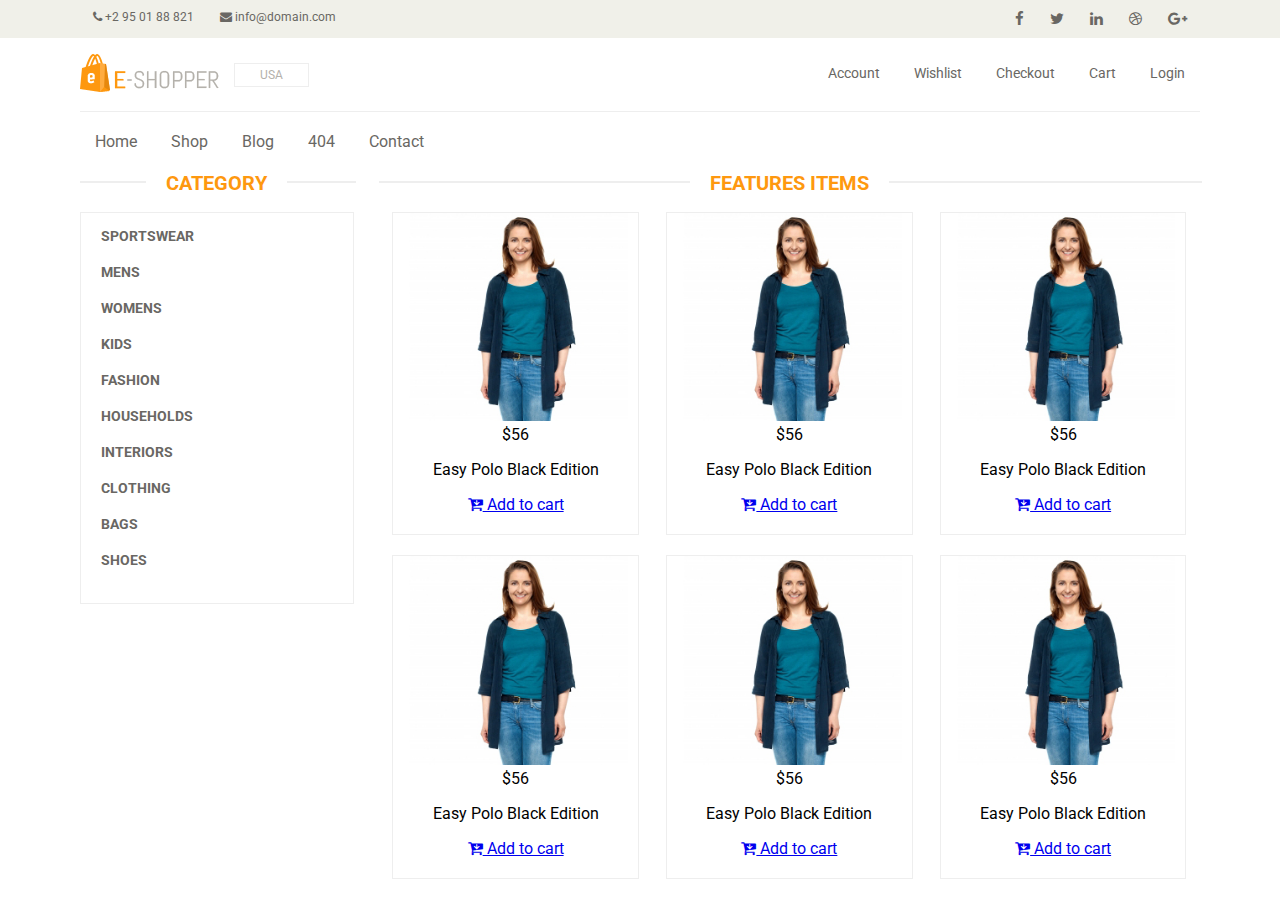
<file: e-comm/index.html>
<!DOCTYPE html>
<html lang="en">
<head>
    <meta charset="UTF-8">
    <meta name="viewport" content="width=device-width, initial-scale=1.0">
    <meta http-equiv="X-UA-Compatible" content="ie=edge">
    <title>Document</title>
    <link href="https://fonts.googleapis.com/css?family=Roboto" rel="stylesheet">
    <link rel="stylesheet" href="assets/stylesheets/font-awesome.min.css">
    <link rel="stylesheet" href="assets/stylesheets/main.css">
</head>
<body>

    <div id="container">

        <div id="topbar">
            <div class="container">
                <div class="row">
                    <div class="contact">
                        <ul>
                            <li><a href="#"><i class="fa fa-phone" aria-hidden="true"></i> +2 95 01 88 821</a></li>
                            <li><a href="#"><i class="fa fa-envelope" aria-hidden="true"></i> info@domain.com</a></li>
                        </ul>
                    </div>
                    <div class="social-links">
                        <ul>
                            <li><a href="#"><i class="fa fa-facebook" aria-hidden="true"></i></a></li>
                            <li><a href="#"><i class="fa fa-twitter" aria-hidden="true"></i></a></li>
                            <li><a href="#"><i class="fa fa-linkedin" aria-hidden="true"></i></a></li>
                            <li><a href="#"><i class="fa fa-dribbble" aria-hidden="true"></i></a></li>
                            <li><a href="#"><i class="fa fa-google-plus" aria-hidden="true"></i></a></li>
                        </ul>
                    </div>
                </div>
            </div>
        </div>

        <header id="header">
            <div class="container">
                <div class="header_top">
                <div class="row">
                    <div class="col">
                        <div class="row">
                        <div class="logo">
                            <a href="#">
                                <img src="assets/images/logo.png" alt="logo">
                            </a>
                        </div>
                        <div class="country">
                            <ul>
                                <li>
                                <a href="#" class="countryName">
                                        USA
                                    </a>
                                        <div class="dropdown">
                                            <ul>
                                                <li>
                                                    <a href="#">Canada</a>
                                                </li>
                                                <li>
                                                    <a href="#">UK</a>
                                                </li>
                                            </ul>
                                        </div>
                                </li>
                            </ul>
                        </div>
                        </div>
                    </div>
                    <div class="col">
                        <nav id="user-navigation">
                            <ul>
                                <li><a href="#">Account</a></li>
                                <li><a href="#">Wishlist</a></li>
                                <li><a href="#">Checkout</a></li>
                                <li><a href="#">Cart</a></li>
                                <li><a href="#">Login</a></li>
                            </ul>
                        </nav>
                    </div>
                </div>
                </div>


                <div class="header_bottom">
                    <div class="row">
                        <nav id="main-navigation">
                            <ul>
                                <li><a href="#">Home</a></li>
                                <li><a href="#">Shop</a></li>
                                <li><a href="#">Blog</a></li>
                                <li><a href="#">404</a></li>
                                <li><a href="#">Contact</a></li>
                            </ul>
                        </nav>
                    </div>
                </div>
            </div>
        </header>

        <!-- <div id="banner"></div> -->

        <div id="content">
            <div class="container">
                <div class="row">
                    <aside id="sidebar">
                        <div class="category">
                            <h2 class="title">
                                <span>Category</span>
                            </h2>
                            <ul>
                                <li><a href="#">Sportswear</a></li>
                                <li><a href="#">Mens</a></li>
                                <li><a href="#">Womens</a></li>
                                <li><a href="#">Kids</a></li>
                                <li><a href="#">Fashion</a></li>
                                <li><a href="#">Households</a></li>
                                <li><a href="#">Interiors</a></li>
                                <li><a href="#">Clothing</a></li>
                                <li><a href="#">Bags</a></li>
                                <li><a href="#">Shoes</a></li>
                            </ul>
                        </div>
                    </aside>
                    <main id="main">

                        <section id="featureItem">
                            <h2 class="title"><span>Features Items </span></h2>
                            <div class="row">
                                <div class="col">
                                    <div class="wrapper">
                                        <figure>
                                            <img src="assets/images/product1.jpg" alt="">
                                        </figure>
                                        <span class="price">$56</span>
                                        <p>Easy Polo Black Edition</p>
                                        <a href="#" class="cart"><i class="fa fa-cart-arrow-down" aria-hidden="true"></i> Add to cart</a>
                                    </div>
                                    <div class="overlay overlay_2">
                                        
                                                                                <div class="description">
                                                                                    <span class="price">$56</span>
                                                                                    <p>Easy Polo Black Edition</p>
                                                                                    <a href="#" class="cart"><i class="fa fa-cart-arrow-down" aria-hidden="true"></i> Add to cart</a>
                                                                                </div>
                                        
                                                                            </div>
                                </div>
                                <div class="col">
                                    <div class="wrapper">
                                        <figure>
                                            <img src="assets/images/product1.jpg" alt="">
                                        </figure>
                                        <span class="price">$56</span>
                                        <p>Easy Polo Black Edition</p>
                                        <a href="#" class="cart"><i class="fa fa-cart-arrow-down" aria-hidden="true"></i> Add to cart</a>
                                    </div>
                                    <div class="overlay">

                                        <div class="description">
                                            <span class="price">$56</span>
                                            <p>Easy Polo Black Edition</p>
                                            <a href="#" class="cart"><i class="fa fa-cart-arrow-down" aria-hidden="true"></i> Add to cart</a>
                                        </div>

                                    </div>
                                </div>
                                <div class="col">
                                    <div class="wrapper">
                                        <figure>
                                            <img src="assets/images/product1.jpg" alt="">
                                        </figure>
                                        <span class="price">$56</span>
                                        <p>Easy Polo Black Edition</p>
                                        <a href="#" class="cart"><i class="fa fa-cart-arrow-down" aria-hidden="true"></i> Add to cart</a>
                                    </div>
                                    <div class="overlay"></div>
                                </div>
                                <div class="col">
                                    <div class="wrapper">
                                        <figure>
                                            <img src="assets/images/product1.jpg" alt="">
                                        </figure>
                                        <span class="price">$56</span>
                                        <p>Easy Polo Black Edition</p>
                                        <a href="#" class="cart"><i class="fa fa-cart-arrow-down" aria-hidden="true"></i> Add to cart</a>
                                    </div>
                                    <div class="overlay"></div>
                                </div>
                                <div class="col">
                                    <div class="wrapper">
                                        <figure>
                                            <img src="assets/images/product1.jpg" alt="">
                                        </figure>
                                        <span class="price">$56</span>
                                        <p>Easy Polo Black Edition</p>
                                        <a href="#" class="cart"><i class="fa fa-cart-arrow-down" aria-hidden="true"></i> Add to cart</a>
                                    </div>
                                    <div class="overlay"></div>
                                </div>
                                <div class="col">
                                    <div class="wrapper">
                                        <figure>
                                            <img src="assets/images/product1.jpg" alt="">
                                        </figure>
                                        <span class="price">$56</span>
                                        <p>Easy Polo Black Edition</p>
                                        <a href="#" class="cart"><i class="fa fa-cart-arrow-down" aria-hidden="true"></i> Add to cart</a>
                                    </div>
                                    <div class="overlay"></div>
                                </div>
                            </div>
                        </section>

                    </main>
                </div>
            </div>
        </div>

    </div>
    
</body>
</html>
</file>
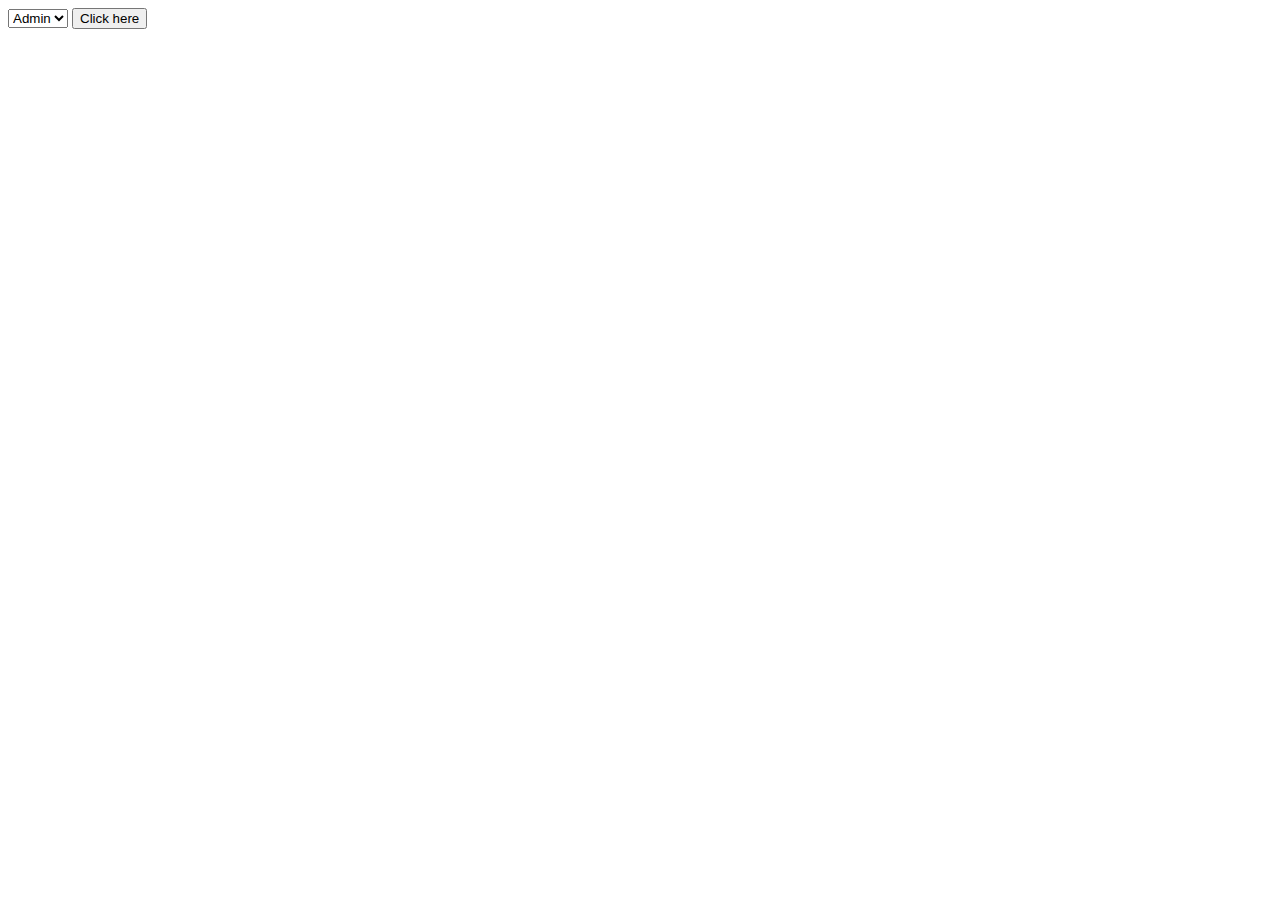
<file: question Project in js/index.html>
<!DOCTYPE html>
<html lang="en">
<head>
    <meta charset="UTF-8">
    <title>Mini project</title>
</head>
<body>
    
    <select name="role" id="role">
        <option value="admin">Admin</option>
        <option value="Guest">Guest</option>
    </select>
    <button id="submit">Click here</button>
    
    <script>
        
       
        var button=document.getElementById("submit");
        button.addEventListener("click",function(){
            
            var e=document.getElementById("role");
         var choice= e.options[e.selectedIndex].value;
            
        if(choice=="admin")
            {
                location.href="admin.html";
            }
        
            else{
                location.href="guest.html";
                
            }
        
        });
       
    </script>
    
</body>
</html>
</file>
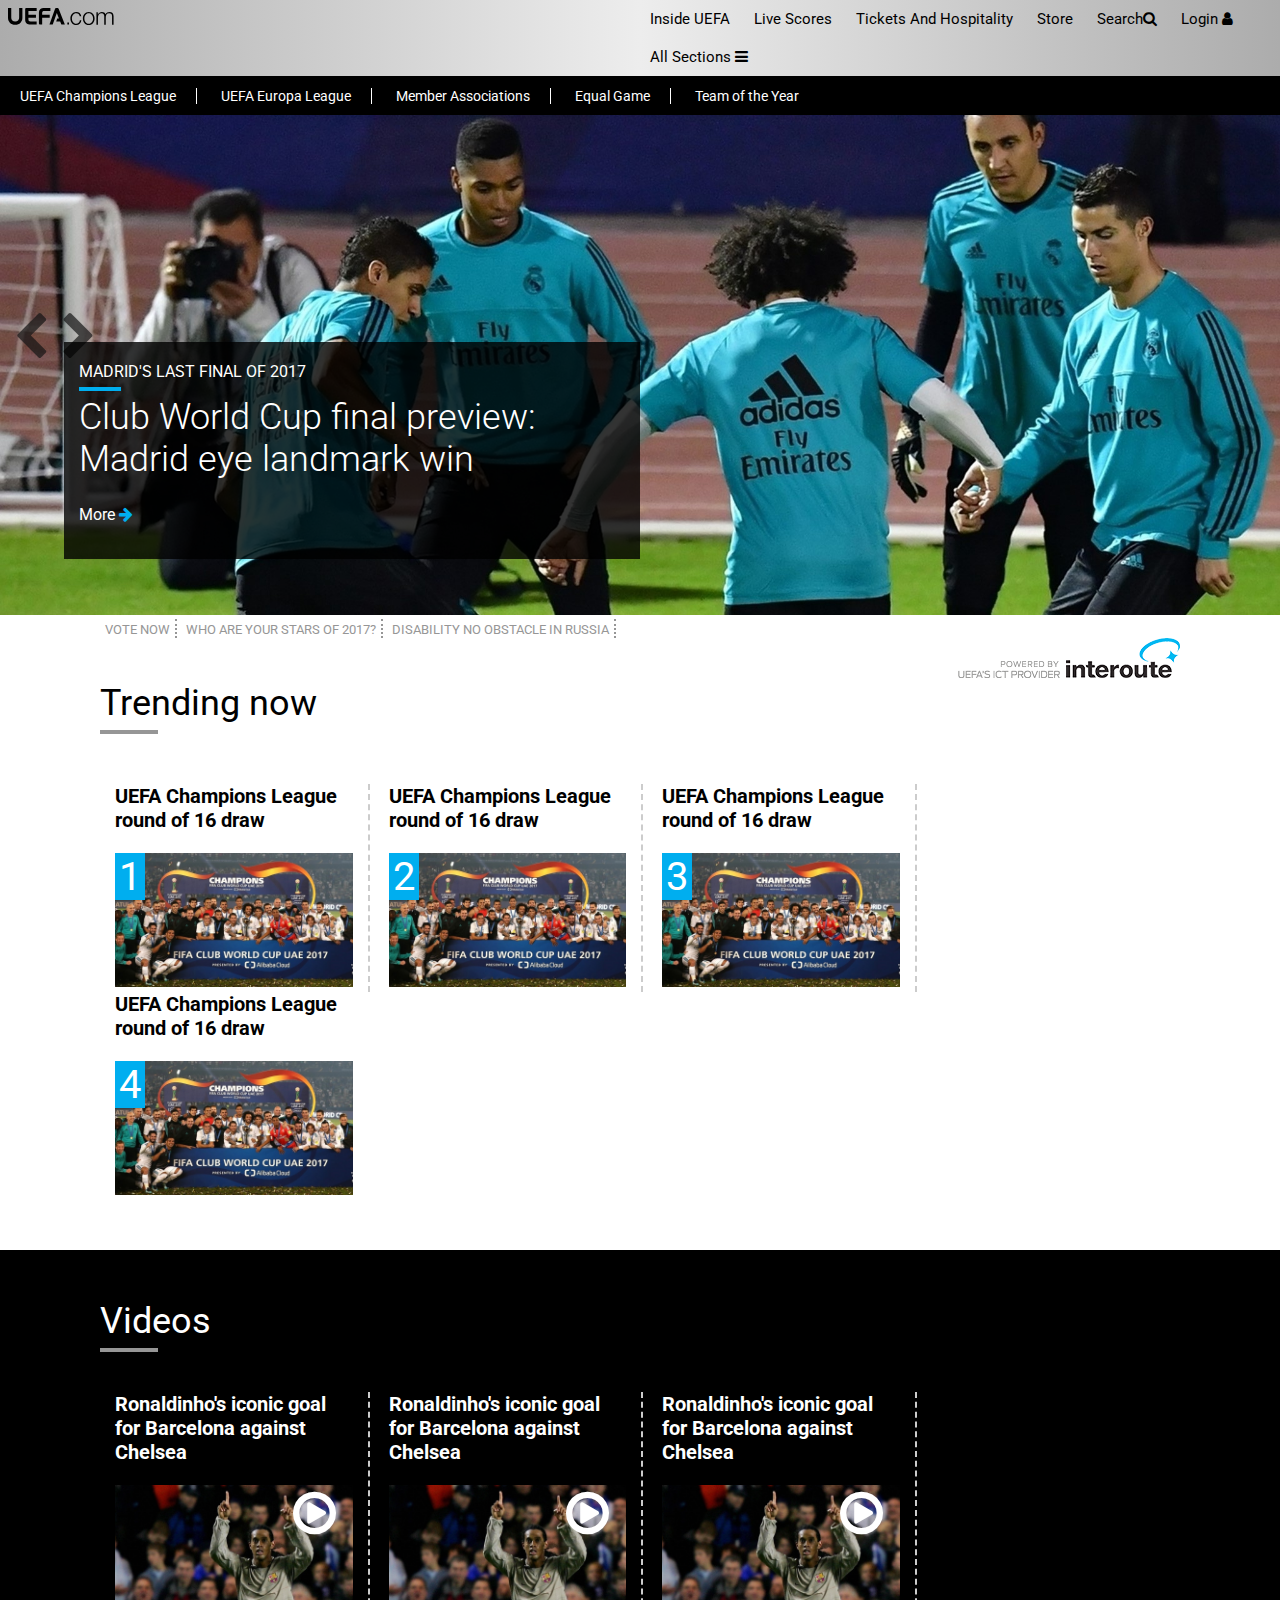
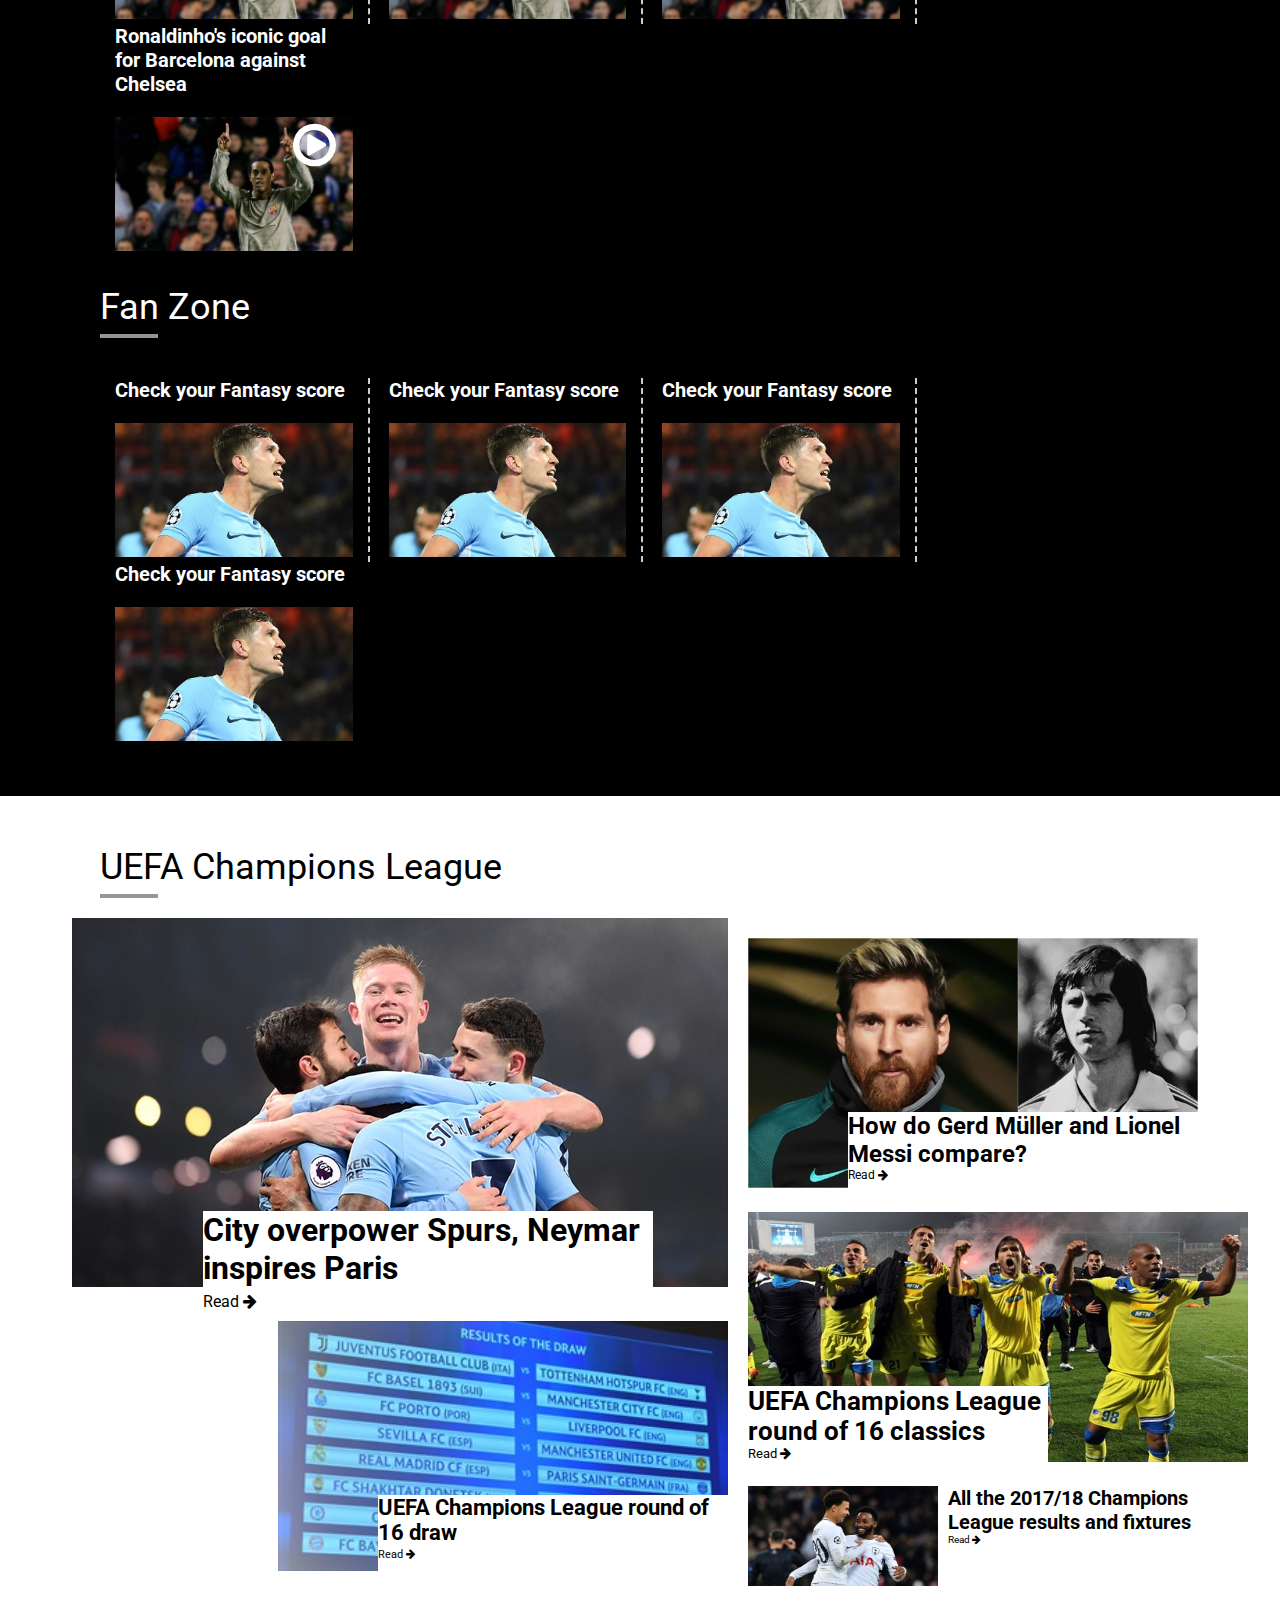
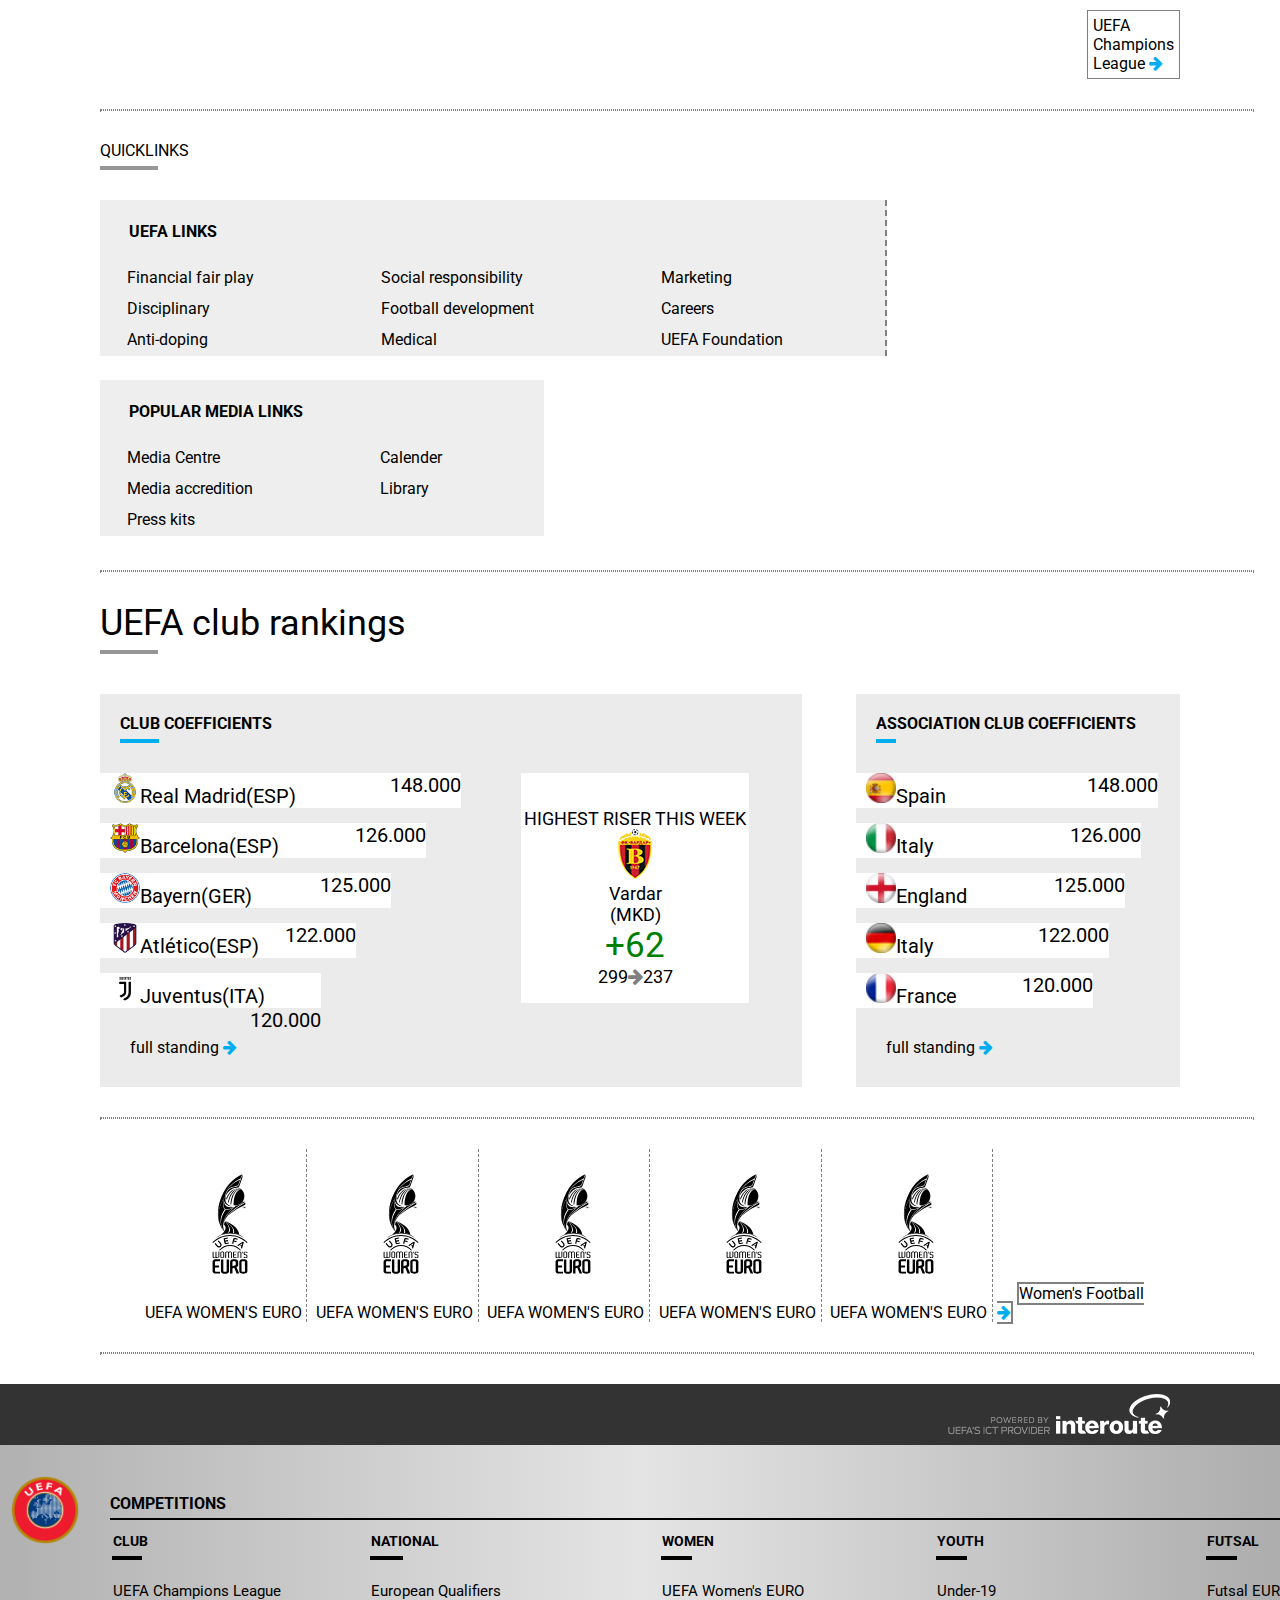
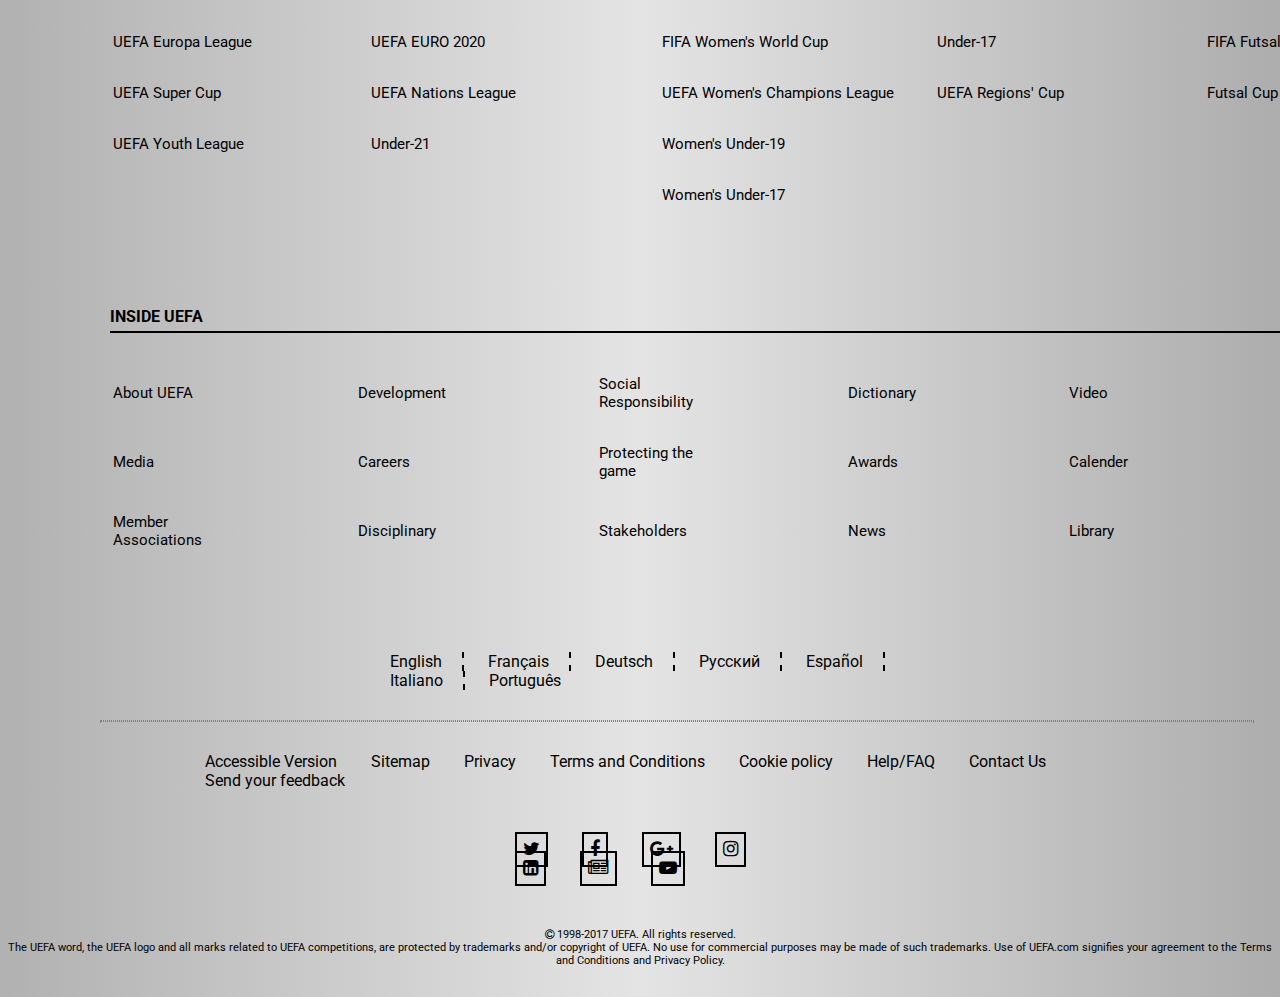
<file: website/index.html>
<!DOCTYPE html>
<html lang="en">
<head>
    <meta charset="UTF-8">
    <meta name="viewport" content="width=device-width, initial-scale=1.0">
    <meta http-equiv="X-UA-Compatible" content="ie=edge">
    <title>Index | UEFA</title>
    <link href="https://fonts.googleapis.com/css?family=Roboto" rel="stylesheet">
    <link rel="icon" href="assets/images/favicon.ico">
    <link rel="stylesheet" href="assets/stylesheets/font-awesome.min.css">
    <link rel="stylesheet" href="assets/stylesheets/main.css">
</head>
<body>
    <div id="container">
        <div id="header">
            <div class="header_top clearfix">
                <div class="logo left">
                    <a href="#">
                        <img src="assets/images/logo.svg" alt="logo">
                    </a>
                </div>
                <div id="main-navigation" class="right">
                    <ul>
                        <li><a href="#">Inside UEFA</a></li>
                        <li><a href="#">Live Scores</a></li>
                        <li><a href="#"> Tickets And Hospitality</a></li>
                        <li><a href="#">Store</a></li>
                        <li><a href="#">Search<i class="fa fa-search" aria-hidden="true"></i></a></li>
                        <li><a href="#">Login <i class="fa fa-user" aria-hidden="true"></i></a></li>
                        <li><a href="#">All Sections <i class="fa fa-navicon" aria-hidden="true"></i></a></li>
                    </ul>
                </div>
            </div>
            <div class="header_bottom">
                <ul>
                    <li><a href="#">UEFA Champions League</a></li>
                    <li><a href="#">UEFA Europa League</a></li>
                    <li><a href="#">Member Associations</a></li>
                    <li><a href="#">Equal Game</a></li>
                    <li><a href="#">Team of the Year</a></li>
                </ul>
            </div>
        </div>
 
        <div id="banner">
            <div class="image">
               <a href="#">
                   <img src="assets/images/image_1.jpg" alt="banner-1">
                </a>
            </div>
            <div class="icon">
                <i class="fa fa-chevron-left" aria-hidden="true"></i>
                <i class="fa fa-chevron-right" aria-hidden="true"></i>
            </div>
            <div class="description">
                <a href="#">
                    <span class="Title">MADRID'S LAST FINAL OF 2017 </span>
                    <h1>Club World Cup final preview: Madrid eye landmark win </h1>
                    <span>More <i class="fa fa-arrow-right" aria-hidden="true"></i></span>
                </a>
            </div>
        </div>
        <div class="section1 clearfix">
            <div class="div1">
                <span><a href="#">VOTE NOW</a></span>
                <span><a href="#">WHO ARE YOUR STARS OF 2017?</a></span>
                <span><a href="#">DISABILITY NO OBSTACLE IN RUSSIA</a></span>
            </div>
                <div class="right"> 
                <img src="assets/images/interoute_color.png" alt="">
            </div>
        </div>
        <div class="section2">
            <div class="row1">Trending now</div>
            <div class="row2">
                <div class="col1">
                        <h4><a href="#">UEFA Champions League round of 16 draw</a></h4>
                        <div class="div2">
                            <a href="#"><img src="assets/images/image_8.jpg" alt=""></a>
                            <div class="number">1</div>
                            <div class="read">Read <i class="fa fa-arrow-right" aria-hidden="true"></i></div>
                        </div> 
                </div>
                <div class="col1">
                    <h4><a href="#">UEFA Champions League round of 16 draw</a></h4>
                    <div class="div2">
                        <a href="#"><img src="assets/images/image_8.jpg" alt=""></a>
                        <div class="number">2</div>
                        <div class="read">Read <i class="fa fa-arrow-right" aria-hidden="true"></i></div>
                    </div>     
                </div>
                <div class="col1">
                    <h4><a href="#">UEFA Champions League round of 16 draw</a></h4>
                    <div class="div2">
                        <a href="#"><img src="assets/images/image_8.jpg" alt=""></a>
                        <div class="number">3</div>
                        <div class="read">Read <i class="fa fa-arrow-right" aria-hidden="true"></i></div>
                    </div>     
                </div>
                <div class="col1">
                    <h4><a href="#">UEFA Champions League round of 16 draw</a></h4>
                    <div class="div2">
                        <a href="#"><img src="assets/images/image_8.jpg" alt=""></a>
                        <div class="number">4 </div>
                        <div class="read">Read <i class="fa fa-arrow-right" aria-hidden="true"></i></div>
                    </div>     
                </div>
            </div>         
        </div>
<!-- ............................................................................................................................. -->
        <div class="section3">
            <div class="row3">Videos</div>
            <div class="row4">
                    <div class="col2">
                            <h4><a href="#">Ronaldinho's iconic goal for Barcelona against Chelsea</a></h4>
                            <div class="div3">
                                <a href="#"><img src="assets/images/image_3.jpg" alt=""></a>
                                <div class="play"> <i class="fa fa-play-circle-o" aria-hidden="true"></i></div>
                                <div class="watch">Watch<i class="fa fa-arrow-right" aria-hidden="true"></i></div>
                            </div> 
                    </div>
                    <div class="col2">
                            <h4><a href="#">Ronaldinho's iconic goal for Barcelona against Chelsea</a></h4>
                            <div class="div3">
                                <a href="#"><img src="assets/images/image_3.jpg" alt=""></a>
                                <div class="play"> <i class="fa fa-play-circle-o" aria-hidden="true"></i></div>
                                <div class="watch">Watch<i class="fa fa-arrow-right" aria-hidden="true"></i></div>
                            </div> 
                    </div>
                    <div class="col2">
                            <h4><a href="#">Ronaldinho's iconic goal for Barcelona against Chelsea</a></h4>
                            <div class="div3">
                                <a href="#"><img src="assets/images/image_3.jpg" alt=""></a>
                                <div class="play"> <i class="fa fa-play-circle-o" aria-hidden="true"></i></div>
                                <div class="watch">Watch<i class="fa fa-arrow-right" aria-hidden="true"></i></div>
                            </div> 
                    </div>
                    <div class="col2">
                            <h4><a href="#">Ronaldinho's iconic goal for Barcelona against Chelsea</a></h4>
                            <div class="div3">
                                <a href="#"><img src="assets/images/image_3.jpg" alt=""></a>
                                <div class="play"> <i class="fa fa-play-circle-o" aria-hidden="true"></i></div>
                                <div class="watch">Watch<i class="fa fa-arrow-right" aria-hidden="true"></i></div>
                            </div> 
                    </div>
            </div>
            <div class="row5">Fan Zone</div>
            <div class="row6">
                <div class="col3">
                        <h4><a href="#">Check your Fantasy score</a></h4>
                        <div class="div4">
                            <a href="#"><img src="assets/images/image_9.jpg" alt=""></a>
                            <div class="watch">More<i class="fa fa-arrow-right" aria-hidden="true"></i></div>
                        </div> 
                </div>
                <div class="col3">
                        <h4><a href="#">Check your Fantasy score</a></h4>
                        <div class="div4">
                            <a href="#"><img src="assets/images/image_9.jpg" alt=""></a>
                            <div class="watch">More<i class="fa fa-arrow-right" aria-hidden="true"></i></div>
                        </div> 
                </div>
                <div class="col3">
                        <h4><a href="#">Check your Fantasy score</a></h4>
                        <div class="div4">
                            <a href="#"><img src="assets/images/image_9.jpg" alt=""></a>
                            <div class="watch">More<i class="fa fa-arrow-right" aria-hidden="true"></i></div>
                        </div> 
                </div>
                <div class="col3">
                        <h4><a href="#">Check your Fantasy score</a></h4>
                        <div class="div4">
                            <a href="#"><img src="assets/images/image_9.jpg" alt=""></a>
                            <div class="watch">More<i class="fa fa-arrow-right" aria-hidden="true"></i></div>
                        </div> 
                </div>
        </div>
        </div>
<!-- ............................................................................................................................. -->        
        <div class="section4 clearfix">
            <div class="row7">UEFA Champions League</div>
            <div class="col4 left">
                <div class="row8 right">
                    <a href="#">
                        <img src="assets/images/image_4.jpg" alt="image4">
                     </a>
                    <div class="div5">
                        <a href="#">
                            <h1>City overpower Spurs, Neymar inspires Paris</h1>
                            <span>Read <i class="fa fa-arrow-right" aria-hidden="true"></i></span>
                        </a>
                    </div>
                </div>
                <div class="row9 right">
                    <a href="#">
                        <img src="assets/images/image_2.jpg" alt="">
                    </a>  
                    <div class="div6">
                        <a href="#">
                            <h1>UEFA Champions League round of 16 draw</h1>
                            <span>Read <i class="fa fa-arrow-right" aria-hidden="true"></i></span>
                        </a>
                    </div>
                </div>
            </div>
            <div class="col5 right">
                <div class="row10 left">
                    <a href="#">
                        <img src="assets/images/image_5.jpg" alt="">
                    </a>
                    <div class="div7">
                        <a href="#">
                            <h1>How do Gerd Müller and Lionel Messi compare?</h1>
                            <span>Read <i class="fa fa-arrow-right" aria-hidden="true"></i></span>
                        </a>
                    </div>
                </div>
                <div class="row11 left">
                        <a href="#">
                            <img src="assets/images/image_6.jpg" alt="">
                        </a>
                        <div class="div8">
                            <a href="#">
                                <h1>UEFA Champions League round of 16 classics</h1>
                                <span>Read <i class="fa fa-arrow-right" aria-hidden="true"></i></span>
                            </a>
                        </div>
                </div>        
                <div class="row12 left">
                            <a href="#">
                                <img src="assets/images/image_7.jpg" alt="">
                            </a>
                            <div class="div9">
                                <a href="#">
                                    <h1>All the 2017/18 Champions League results and fixtures</h1>
                                    <span>Read <i class="fa fa-arrow-right" aria-hidden="true"></i></span>
                                </a>
                            </div>
                </div>        
                </div>
                <div class="row13 right">UEFA Champions League <i class="fa fa-arrow-right" aria-hidden="true"></i></div>
            </div>
   <!-- /* .......................................................................................................... */        -->
            <hr>
   <!-- /* .......................................................................................................... */         -->        
            <div class="section5">
                <div class="row14">QUICKLINKS</div>
                <table id="table1">
                    <tr>
                        <th>UEFA LINKS</th>
                    </tr>
                    <tr>
                        <td><a href="#">Financial fair play</a></td>
                        <td><a href="#">Social responsibility</a></td>
                        <td><a href="#">Marketing</a></td>
            
                    </tr>
                    <tr>
                        <td><a href="#">Disciplinary</a></td>
                        <td><a href="#">Football development</a></td>
                        <td><a href="#">Careers</a></td>
                        </a>
                    </tr>
                    <tr>
                        <td><a href="#">Anti-doping</a></td>
                        <td><a href="#">Medical</a></td>
                        <td><a href="#">UEFA Foundation</a></td>
                    </tr>                    
                </table>
                <table id="table1">
                    <tr>
                        <th>POPULAR MEDIA LINKS</th>
                    </tr>
                    <tr>
                        <td><a href="#">Media Centre</a></td>
                        <td><a href="#">Calender</a></td>
                    </tr>
                    <tr>
                        <td><a href="#">Media accredition</a></td>
                        <td><a href="#">Library</a></td>
                    </tr>
                    <tr>
                            <td><a href="#">Press kits</a></td>
                    </tr>
                </table>
            </div>
 <!-- /* .......................................................................................................... */         -->            
            <hr>
 <!-- /* .......................................................................................................... */         --> 
    <div class="section6">
    <div class="row7">UEFA club rankings</div>    
    <div class="main clearfix">
        <div class="sub1">
            <div class="row15">CLUB COEFFICIENTS</div>
            <div class="subsub1 left">
                <div class="bar1 "><img src="assets/images/icon1.png" alt=""><a href="#">Real Madrid</a>(ESP)
                     <div class="right">148.000</div></div>
                <div class="bar2 "><img src="assets/images/icon2.png" alt=""><a href="#">Barcelona</a>(ESP)
                     <div class="right">126.000</div></div>
                <div class="bar3 "><img src="assets/images/icon3.png" alt=""><a href="#">Bayern</a>(GER)
                     <div class="right">125.000</div></div>
                <div class="bar4 "><img src="assets/images/icon4.png" alt=""><a href="#">Atlético</a>(ESP)
                     <div class="right">122.000</div></div>
                <div class="bar5"><img src="assets/images/icon5.png" alt=""><a href="#">Juventus</a>(ITA)
                     <div class="right">120.000</div></div>
                <div class="row16"><a href="#"> full standing <i class="fa fa-arrow-right" aria-hidden="true"></i></a></div> 
            </div>
            <div class="subsub2 right">
                <div class="box">
                    <div class="content">
                            HIGHEST RISER THIS WEEK<br> <img src="assets/images/iconmain.png" alt=""><br>Vardar
                            <br>(MKD)<br><span>+62</span><br>299<i class="fa fa-arrow-right" aria-hidden="true"></i>237    
                    </div>    
                </div>
            </div>   
        </div>
       <div class="sub2">
                <div class="row15">ASSOCIATION CLUB COEFFICIENTS</div>
                <div class="bar1 "><img src="assets/images/flag1.png" alt=""><a href="#">Spain</a>
                     <div class="right">148.000</div></div>
                <div class="bar2 "><img src="assets/images/flag3.png" alt=""><a href="#">Italy</a>
                     <div class="right">126.000</div></div>
                <div class="bar3 "><img src="assets/images/flag2.png" alt=""><a href="#">England</a>
                     <div class="right">125.000</div></div>
                <div class="bar4 "><img src="assets/images/flag4.png" alt=""><a href="#">Italy</a>
                     <div class="right">122.000</div></div>
                <div class="bar5"><img src="assets/images/flag5.png" alt=""><a href="#">France</a>
                     <div class="right">120.000</div></div>
                <div class="row16"><a href="#"> full standing <i class="fa fa-arrow-right" aria-hidden="true"></i></a></div>
        </div> 
    </div>
    </div>
<!-- /* .......................................................................................................... */         -->     
    <hr>   
<!-- /* .......................................................................................................... */         -->  
    <div class="section7">
        <ul>
            <li><a href="#"><img src="assets/images/logo2.svg" alt="">UEFA WOMEN'S EURO</a></li>
            <li><a href="#"><img src="assets/images/logo2.svg" alt="">UEFA WOMEN'S EURO</a></li>
            <li><a href="#"><img src="assets/images/logo2.svg" alt="">UEFA WOMEN'S EURO</a></li>
            <li><a href="#"><img src="assets/images/logo2.svg" alt="">UEFA WOMEN'S EURO</a></li>
            <li><a href="#"><img src="assets/images/logo2.svg" alt="">UEFA WOMEN'S EURO</a></li>
            <li><div class="col6">Women's Football <i class="fa fa-arrow-right" aria-hidden="true"></i></div></li>
        </ul>
    </div>
<!-- /* .......................................................................................................... */         -->      
    <hr>
<!-- /* .......................................................................................................... */         -->  
<div class="row17 right"><img src="assets/images/interoute2.png" alt=""></div>
<div id="footer">
    <div class="icon2 left">
        <img src="assets/images/icon11.png" alt="">
    </div>
    <div class="sec1">
        <h4>COMPETITIONS</h4>
        <hr class="insidehr">
        <table class="table1">
            <tr>
                <th>CLUB</th>
                <th>NATIONAL</th>
                <th>WOMEN</th>
                <th>YOUTH </th>
                <th>FUTSAL</th>
            </tr>
            <tr>
                <td><a href="#">UEFA Champions League</a></td>
                <td><a href="#">European Qualifiers</a></td>
                <td><a href="#">UEFA Women's EURO</a></td>
                <td><a href="#">Under-19</a></td>
                <td><a href="#">Futsal EURO</a></td>
            </tr>
             <tr>
                <td><a href="#">UEFA Europa League</a></td>
                <td><a href="#">UEFA EURO 2020</a></td>
                <td><a href="#">FIFA Women's World Cup</a></td>
                <td><a href="#">Under-17</a></td>
                <td><a href="#">FIFA Futsal World Cup</a></td>
            </tr>
             <tr>
                <td><a href="#">UEFA Super Cup</a></td>
                <td><a href="#">UEFA Nations League</a></td>
                <td><a href="#">UEFA Women's Champions League</a></td>
                <td><a href="#">UEFA Regions' Cup</a></td>
                <td><a href="#">Futsal Cup</a></td>
            </tr>
             <tr>
                <td><a href="#">UEFA Youth League</a></td>
                <td><a href="#">Under-21</a></td>
                <td><a href="#">Women's Under-19</a></td>
                <td></td>
                <td></td>
            </tr>
             <tr>
                <td></td>
                <td></td>
                <td><a href="#">Women's Under-17</a></td>
                <td></td>
                <td></td>
            </tr>
        </table>
    </div>
    <div class="sec2">
        <h4>INSIDE UEFA</h4>
        <hr class="insidehr">                               <!-- this line not working -->
        <table class="table2">
            <tr>
                <td><a href="#">About UEFA</a></td>
                <td><a href="#">Development</a></td>
                <td><a href="#">Social Responsibility</a></td>
                <td><a href="#">Dictionary</a></td>
                <td><a href="#">Video</a></td>
            </tr>
             <tr>
                <td><a href="#">Media</a></td>
                <td><a href="#">Careers</a></td>
                <td><a href="#">Protecting the game</a></td>
                <td><a href="#">Awards</a></td>
                <td><a href="#">Calender</a></td>
            </tr>
             <tr>
                <td><a href="#">Member Associations</a></td>
                <td><a href="#">Disciplinary</a></td>
                <td><a href="#">Stakeholders</a></td>
                <td><a href="#">News</a></td>
                <td><a href="#">Library</a></td>
            </tr>
        </table>
    </div>
    <div class="sec3">
        <ul>
            <li><a href="#">English</a></li>
            <li><a href="#">Français</a></li>
            <li><a href="#">Deutsch</a></li>
            <li><a href="#">Русский</a></li>
            <li><a href="#">Español</a></li>
            <li><a href="#">Italiano</a></li>
            <li><a href="#">Português</a></li>
        </ul>
    </div>
    <hr>
    <div class="sec4">
        <ul>
            <li><a href="#">Accessible Version</a></li>
            <li><a href="#">Sitemap</a></li>
            <li><a href="#">Privacy</a></li>
            <li><a href="#">Terms and Conditions</a></li>
            <li><a href="#">Cookie policy</a></li>
            <li><a href="#">Help/FAQ</a></li>
            <li><a href="#">Contact Us</a></li>
            <li><a href="#">Send your feedback</a></li>
        </ul>
    </div>
    <div class="sec5">
        <ul>
            <li><a href="#"> <i class="fa fa-twitter" aria-hidden="true"></i></a></li>
            <li><a href="#"><i class="fa fa-facebook-f" aria-hidden="true"></i></a></li>
            <li><a href="#"><i class="fa fa-google-plus" aria-hidden="true"></i></a></li>
            <li><a href="#"><i class="fa fa-instagram" aria-hidden="true"></i></a></li>
            <li><a href="#"><i class="fa fa-linkedin-square" aria-hidden="true"></i></a></li>
            <li><a href="#"><i class="fa fa-newspaper-o" aria-hidden="true"></i></a></li>
            <li><a href="#"><i class="fa fa-youtube-play" aria-hidden="true"></i></a></li>
        </ul>
    </div>
    <div class="sec6">
            <i class="fa fa-copyright" aria-hidden="true"></i> 1998-2017 UEFA. All rights reserved. <br>
             The UEFA word, the UEFA logo and all marks related to UEFA competitions, are protected by trademarks and/or copyright of UEFA.
             No use for commercial purposes may be made of such trademarks. 
             Use of UEFA.com signifies your agreement to the Terms and Conditions and Privacy Policy.
    </div>
</div>
    
    </div>
    </body>
</html>
</file>
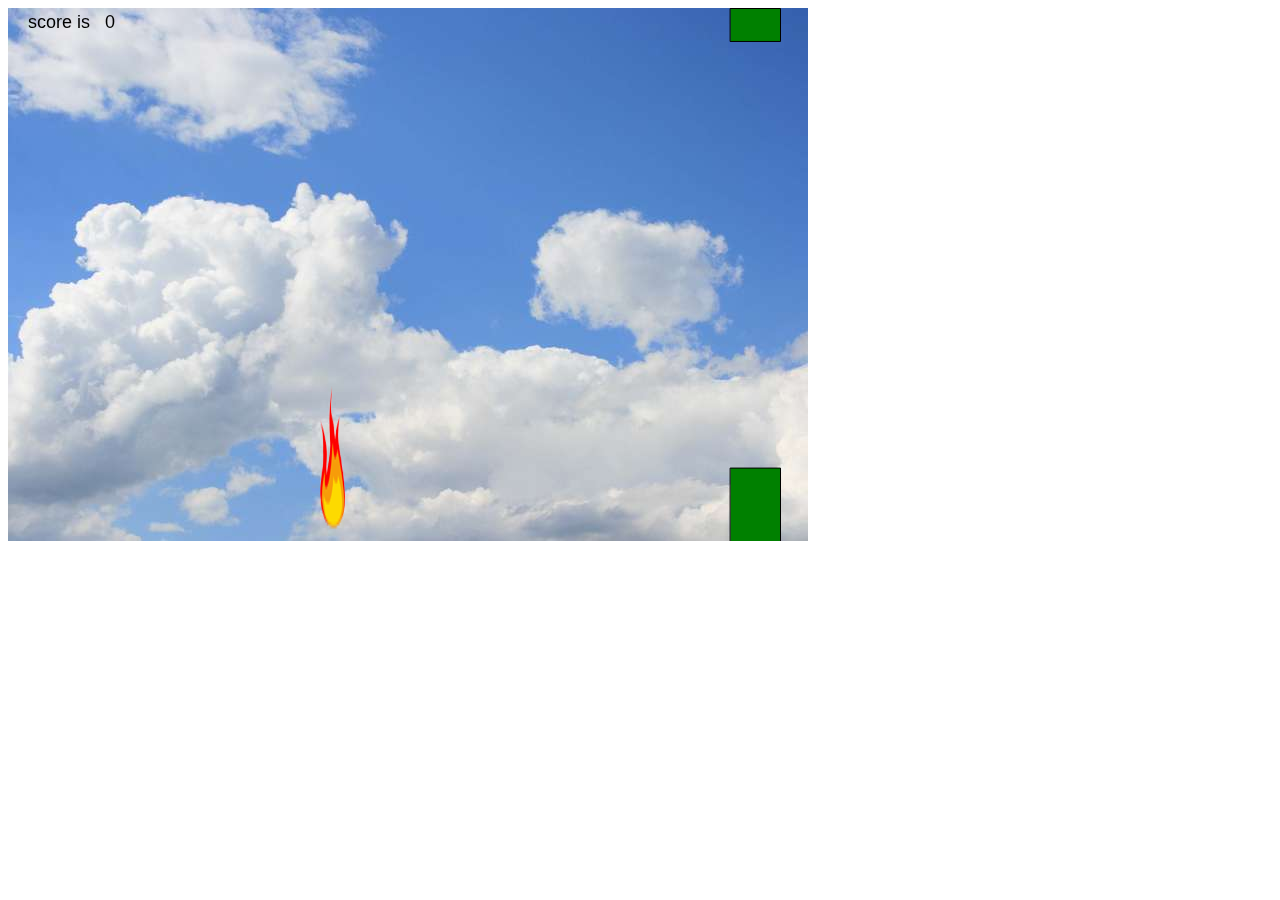
<file: flappy_bird/game.html>
<!DOCTYPE html>
<html lang="en">
<head>
    <meta charset="UTF-8">
    <title>Flappy Bird</title>
    <script src="libraary/p5.min.js"></script>
    <script src="js/bird.js"></script>
    <script src="js/pipe.js"></script>
    <script src="js/gameLauncher.js"></script>
    <script src="js/common.js"></script>
</head>
<body>
    
</body>
</html>
</file>
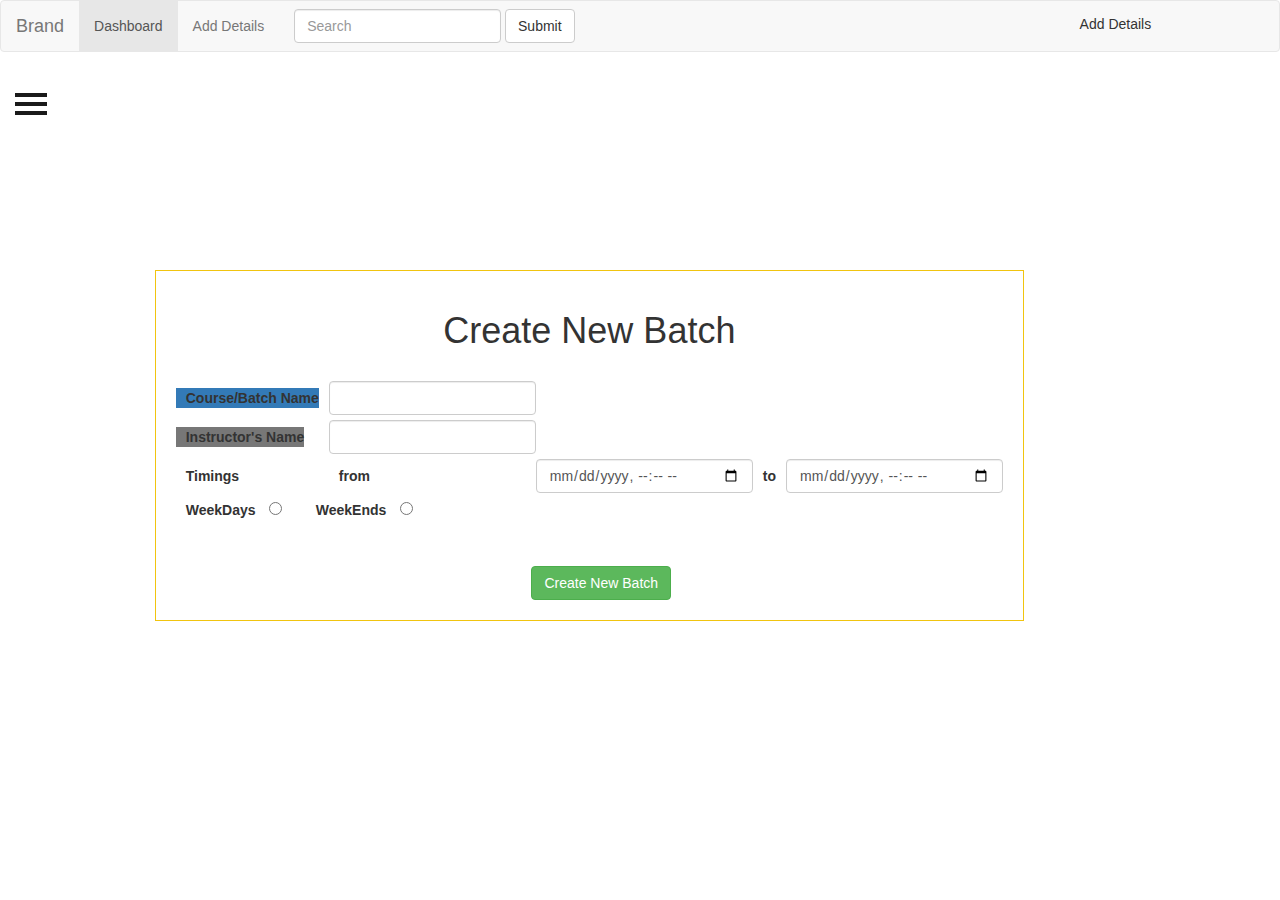
<file: Ims/addBatches.html>
<!DOCTYPE html>
<html lang="en">
<head>
    <meta charset="UTF-8">
    <title>Addd BAtches</title>
 <link href="bootstrap.min.css" rel="stylesheet">
    <link href="css/sidebar_css.css" rel="stylesheet">
    <script src="js/jquery-3.2.0.js" type="text/javascript"></script>
    <script src="js/dashboardsidebar.js" type="text/javascript"></script>
    
    
</head>
<body>
    
 <nav class="navbar navbar-default">
  <div class="container-fluid">
    <!-- Brand and toggle get grouped for better mobile display -->
    <div class="navbar-header">
      <button type="button" class="navbar-toggle collapsed" data-toggle="collapse" data-target="#bs-example-navbar-collapse-1" aria-expanded="false">
        <span class="sr-only">Toggle navigation</span>
        <span class="icon-bar"></span>
        <span class="icon-bar"></span>
        <span class="icon-bar"></span>
      </button>
      <a class="navbar-brand" href="#">Brand</a>
    </div>

    <!-- Collect the nav links, forms, and other content for toggling -->
    <div class="collapse navbar-collapse" id="bs-example-navbar-collapse-1">
      <ul class="nav navbar-nav">
        <li class="active"><a href="#">Dashboard <span class="sr-only">(current)</span></a></li>
        <li><a href="#">Add Details</a></li>
        
      </ul>
      <form class="navbar-form navbar-left">
        <div class="form-group">
          <input type="text" class="form-control" placeholder="Search">
        </div>
        <button type="submit" class="btn btn-default">Submit</button>
      </form>
      
      
     <div class="my_class">
        <ul class="nav navbar-nav">
        <li>Add Details</li>
        </ul>
    </div> 
    </div><!-- /.navbar-collapse -->
    
    
    
    
    
  </div><!-- /.container-fluid -->
</nav>
           <div id="wrapper">
        <div class="overlay"></div>
    
        <!-- Sidebar -->
        <nav class="navbar navbar-inverse navbar-fixed-top" id="sidebar-wrapper" role="navigation">
            <ul class="nav sidebar-nav">
                <li class="sidebar-brand">
                    <a href="#">
                       Brand
                    </a>
                </li>
                <li>
                    <a href="#">Home</a>
                </li>
                <li>
                    <a href="#">About</a>
                </li>
                <li>
                    <a href="#">Events</a>
                </li>
                <li>
                    <a href="#">Team</a>
                </li>
                <li class="dropdown">
                  <a href="#" class="dropdown-toggle" data-toggle="dropdown">Works <span class="caret"></span></a>
                  <ul class="dropdown-menu" role="menu">
                    <li class="dropdown-header">Dropdown heading</li>
                    <li><a href="#">Action</a></li>
                    <li><a href="#">Another action</a></li>
                    <li><a href="#">Something else here</a></li>
                    <li><a href="#">Separated link</a></li>
                    <li><a href="#">One more separated link</a></li>
                  </ul>
                </li>
                <li>
                    <a href="#">Services</a>
                </li>
                <li>
                    <a href="#">Contact</a>
                </li>
                <li>
                    <a href="https://twitter.com/maridlcrmn">Follow me</a>
                </li>
            </ul>
        </nav>
        <!-- /#sidebar-wrapper -->

        <!-- Page Content -->
        <div id="page-content-wrapper">
            <button type="button" class="hamburger is-closed" data-toggle="offcanvas">
                <span class="hamb-top"></span>
    			<span class="hamb-middle"></span>
				<span class="hamb-bottom"></span>
            </button>
           
        </div>
        <!-- /#page-content-wrapper -->

    </div>
    <!-- /#wrapper -->
   
   
   
   
   
   
   <div class="addBatches" >
       
       <h1>Create New Batch</h1>
       <div>
           <form>
               <table>
                   
                   <tr>
                       <td><label class="label-primary">Course/Batch Name</label></td>
                       <td><input type="text" name="batch_name" class="form-control"></td>
                       
                   </tr>
                    <tr>
                       <td><label class="label-default">Instructor's Name</label></td>
                       <td><input type="text" name="instructor_name" class="form-control"></td>
                       
                   </tr>
                    <tr>
                    <td>  <label>Timings</label></td>
                       <td><label>from</label></td>
                       <td><input type="datetime-local" name="batch_timings" class="form-control"></td>
                        
                        <td><label>to</label></td>
                       <td><input type="datetime-local" name="batch_timings" class="form-control"></td>
                       
                   </tr>
               </table>
               
               <div>
                 <label>WeekDays</label>  <input type="radio"> &nbsp;&nbsp;&nbsp;&nbsp;  <label>WeekEnds</label>  <input type="radio"> 
                   
               </div>
               
               
               <button type="submit" class="btn btn-success">Create New Batch</button>
           </form>
       </div>
       
   </div>
   
   
  
   
     
   
    
</body>
</html>
</file>
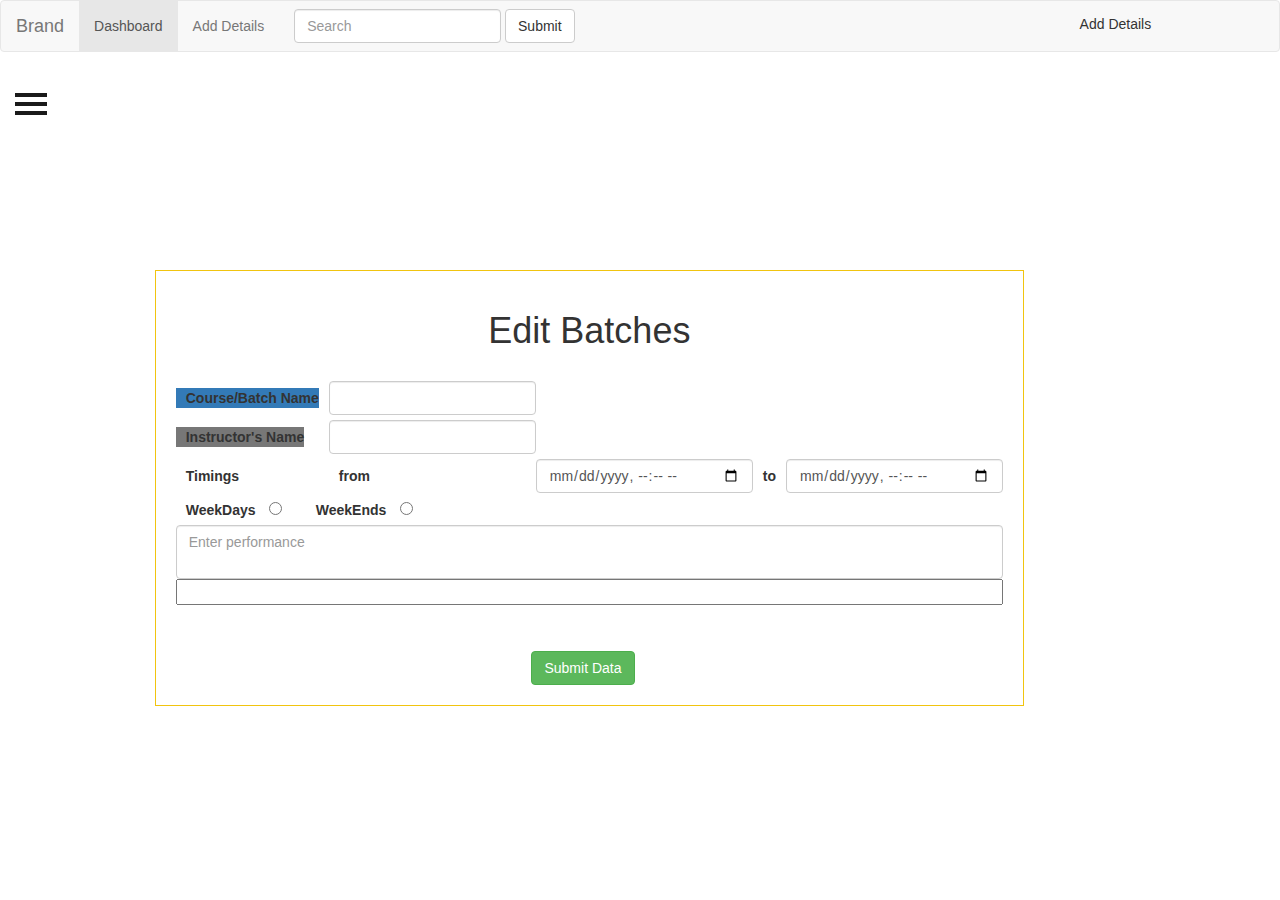
<file: Ims/editBatches.html>
<!DOCTYPE html>
<html lang="en">
<head>
    <meta charset="UTF-8">
    <title>Addd BAtches</title>
 <link href="bootstrap.min.css" rel="stylesheet">
    <link href="css/sidebar_css.css" rel="stylesheet">
    <script src="js/jquery-3.2.0.js" type="text/javascript"></script>
    <script src="js/dashboardsidebar.js" type="text/javascript"></script>
    
    
</head>
<body>
    
 <nav class="navbar navbar-default">
  <div class="container-fluid">
    <!-- Brand and toggle get grouped for better mobile display -->
    <div class="navbar-header">
      <button type="button" class="navbar-toggle collapsed" data-toggle="collapse" data-target="#bs-example-navbar-collapse-1" aria-expanded="false">
        <span class="sr-only">Toggle navigation</span>
        <span class="icon-bar"></span>
        <span class="icon-bar"></span>
        <span class="icon-bar"></span>
      </button>
      <a class="navbar-brand" href="#">Brand</a>
    </div>

    <!-- Collect the nav links, forms, and other content for toggling -->
    <div class="collapse navbar-collapse" id="bs-example-navbar-collapse-1">
      <ul class="nav navbar-nav">
        <li class="active"><a href="#">Dashboard <span class="sr-only">(current)</span></a></li>
        <li><a href="#">Add Details</a></li>
        
      </ul>
      <form class="navbar-form navbar-left">
        <div class="form-group">
          <input type="text" class="form-control" placeholder="Search">
        </div>
        <button type="submit" class="btn btn-default">Submit</button>
      </form>
      
      
     <div class="my_class">
        <ul class="nav navbar-nav">
        <li>Add Details</li>
        </ul>
    </div> 
    </div><!-- /.navbar-collapse -->
    
    
    
    
    
  </div><!-- /.container-fluid -->
</nav>
           <div id="wrapper">
        <div class="overlay"></div>
    
        <!-- Sidebar -->
        <nav class="navbar navbar-inverse navbar-fixed-top" id="sidebar-wrapper" role="navigation">
            <ul class="nav sidebar-nav">
                <li class="sidebar-brand">
                    <a href="#">
                       Brand
                    </a>
                </li>
                <li>
                    <a href="#">Home</a>
                </li>
                <li>
                    <a href="#">About</a>
                </li>
                <li>
                    <a href="#">Events</a>
                </li>
                <li>
                    <a href="#">Team</a>
                </li>
                <li class="dropdown">
                  <a href="#" class="dropdown-toggle" data-toggle="dropdown">Works <span class="caret"></span></a>
                  <ul class="dropdown-menu" role="menu">
                    <li class="dropdown-header">Dropdown heading</li>
                    <li><a href="#">Action</a></li>
                    <li><a href="#">Another action</a></li>
                    <li><a href="#">Something else here</a></li>
                    <li><a href="#">Separated link</a></li>
                    <li><a href="#">One more separated link</a></li>
                  </ul>
                </li>
                <li>
                    <a href="#">Services</a>
                </li>
                <li>
                    <a href="#">Contact</a>
                </li>
                <li>
                    <a href="https://twitter.com/maridlcrmn">Follow me</a>
                </li>
            </ul>
        </nav>
        <!-- /#sidebar-wrapper -->

        <!-- Page Content -->
        <div id="page-content-wrapper">
            <button type="button" class="hamburger is-closed" data-toggle="offcanvas">
                <span class="hamb-top"></span>
    			<span class="hamb-middle"></span>
				<span class="hamb-bottom"></span>
            </button>
           
        </div>
        <!-- /#page-content-wrapper -->

    </div>
    <!-- /#wrapper -->
   
   
   
   
   
   
   
   
   
   
   
   
   <div class="editBatches" >
       
       <h1>Edit Batches</h1>
       <div>
           <form>
               <table>
                   
                   <tr>
                       <td><label class="label-primary">Course/Batch Name</label></td>
                       <td><input type="text" name="batch_name" class="form-control"></td>
                       
                   </tr>
                    <tr>
                       <td><label class="label-default">Instructor's Name</label></td>
                       <td><input type="text" name="instructor_name" class="form-control"></td>
                       
                   </tr>
                    <tr>
                    <td>  <label>Timings</label></td>
                       <td><label>from</label></td>
                       <td><input type="datetime-local" name="batch_timings" class="form-control"></td>
                        
                        <td><label>to</label></td>
                       <td><input type="datetime-local" name="batch_timings" class="form-control"></td>
                       
                   </tr>
               </table>
               
               <div>
                 <label>WeekDays</label>  <input type="radio"> &nbsp;&nbsp;&nbsp;&nbsp;  <label>WeekEnds</label>  <input type="radio"> 
                   
               </div>
               
               <div>
                   <textarea name="batch_performance" class="form-control" placeholder="Enter performance"></textarea>
               </div>
               <div>
                   <input type="number" name="student_strength" class="btn-block">
               </div>
               
               <button type="submit" class="btn btn-success">Submit Data</button>
           </form>
       </div>
       
   </div>
   
   
   
   
   
   
   
   
   
   
    </body>
</html>
</file>
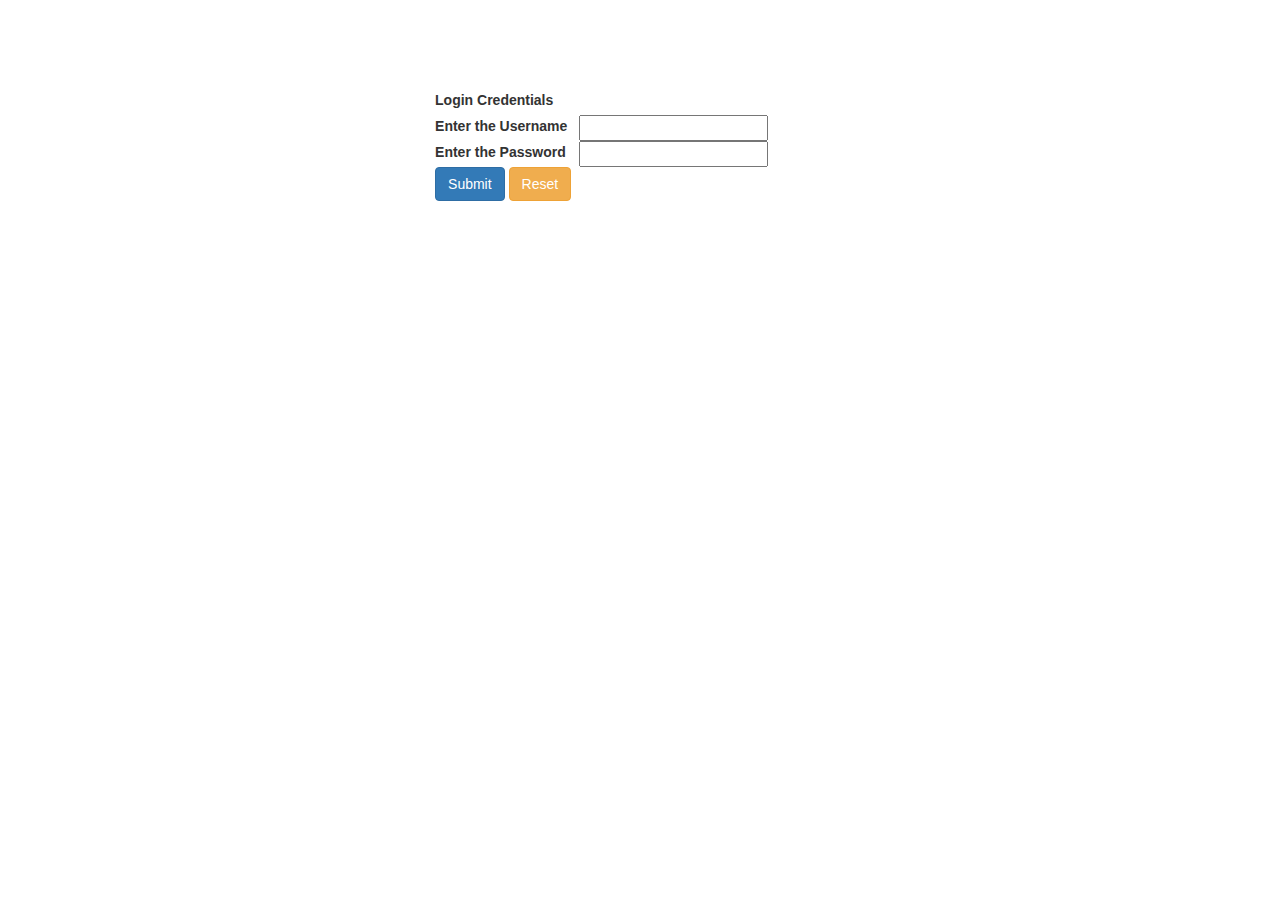
<file: Ims/login_page.html>
<!DOCTYPE html>
<html lang="en">
<head>
    <meta charset="UTF-8">
    <title>Login Page for System</title>
<link href="bootstrap.min.css" rel="stylesheet">
<link href="css/login_page.css" rel="stylesheet">
</head>

<body>
   
   
   <div class="center">
   
   <label>Login Credentials</label>
    <form action="login" method="post">
       <table >
           
           <tr class="space">
               
               <td ><label>Enter the Username</label>&nbsp;&nbsp;&nbsp;</td>
               <td><input type="text"></td>
               
           </tr>
        
           <tr class="space">
               
               <td><label>Enter the Password</label></td>
               <td><input type="password"></td>
               
           </tr>
           
       </table>
        
        <button type="submit" class="btn btn-primary">Submit</button>
        <button type="reset" class="btn btn-warning">Reset</button>
        
    </form>
    </div>
</body>
</html>
</file>
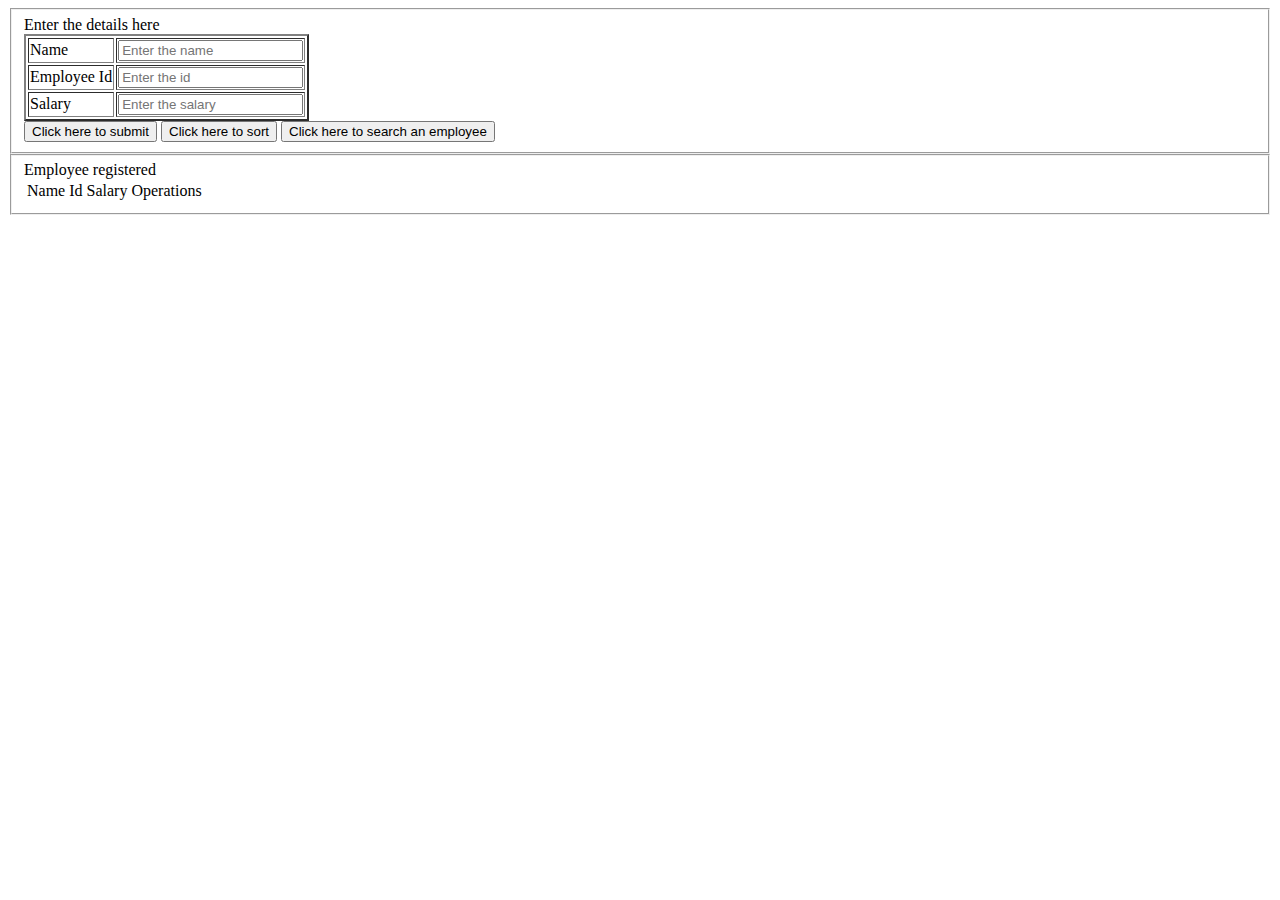
<file: Javascript entry/main.html>
<!DOCTYPE html>
<html lang="en">
<head>
    <meta charset="UTF-8">
    <title>JavaScript Entry</title>
    
    <script src="js/controller.js" type="text/javascript"></script>
    <script src="js/model.js" type="text/javascript"></script>
    <link href="css/main.css" rel="stylesheet">
</head>
<body>
    
    <fieldset id="submitData">
        <label >Enter the details here</label>
           
           
            <table border="2px">
            
            <tr>
                <td><label>Name</label></td>
                <td><input type=text id="name" placeholder="Enter the name"></td>
            </tr>
            
            
            <tr>
                <td><label>Employee Id</label></td>
                <td><input type=text id="id" placeholder="Enter the id"></td>
            </tr>
            
            
            <tr>
                <td><label>Salary</label></td>
                <td><input type=text id="salary" placeholder="Enter the salary"></td>
            </tr>
            
            
           
            
        </table>
         <button id="submit">Click here to submit</button>
           <button id="sort">Click here to sort</button>
           <button id="search">Click here to search an employee</button>
            
        
 
        
        
    </fieldset>
    
    <fieldset>
        
        <label >Employee registered</label>
        
        <table>
            <thead>
                <tr>
                    <td>Name</td>
                    <td>Id</td>
                    <td>Salary</td>
                    <td>Operations</td>
                    
                </tr>
            </thead>
            <tbody id="tbody">
                
                
            </tbody>
        </table>
    </fieldset>
</body>
</html>
</file>
<file: e-comm/assets/stylesheets/main.css>
body {
    margin: 0px;
    font-family: 'Roboto', sans-serif;
}
* {
     box-sizing: border-box;
}

.left {
    float: left;
}

.right {
    float: right;
}

.clearfix:after {
    content: "";
    clear: both;
    display: block;
}

h1,h2,h3,h4,h5,h6 {
    margin-top: 0px;
}

.container {
    width: 1150px;
    margin: 0 auto;
    padding: 0px 15px;
}

@media(max-width:1200px){
    .container {
        width: 900px;
    }
}

@media(max-width: 992px){
    .container {
        width: 800px;
    }
}

@media(max-width: 768px){
    .container {
        width: 100%;
    }
}

.row {
    display: flex;
}

/* Topbar */
#topbar {
    background-color: #F0F0E9;
}
#topbar .row {
    justify-content: space-between;
}
#topbar ul {
    margin: 0px;
    padding: 0px;
    list-style: none;
}
#topbar ul {
    display: flex;
}
#topbar ul li a {
    text-decoration: none;
    font-size: 12px;
    color: #696763;
    display: block;
    padding: 10px 13px;
}

#topbar .social-links ul li a {
    font-size: 15px;
}

@media(max-width: 640px) {
    #topbar .row {
        display: block;
    }
    #topbar ul {
        justify-content: center;
    }
}

/* Header */
#header {
    
}
#header .row {
    justify-content: space-between;
}
#header .header_top {
    padding: 15px 0px;
    border-bottom: 1px solid #eee;
}
#header .header_bottom {
    padding: 20px 0px;
}
#header .country {
    margin-left: 15px;
    margin-top: 10px;
}
#header ul {
    margin: 0px;
    padding: 0px;
    list-style: none;
}
#header .country ul li {
    text-align: center;
    display: inline-block;
    position: relative;
}
#header .country ul li a {
    display: block;
    border: 1px solid #eee;
    color: #B4B1AB;
    font-size: 12px;
    text-decoration: none;
    padding: 4px 25px;
}
#header .dropdown {
    position: absolute;
    left: 0px;
    border: 1px solid #B4B1AB;
    border-radius: 2px;
    background-color: #fff;
    padding: 5px 0px;
    width: 200%;
    display: none;
    transform: translateY(70px);
    /* transition: 1s; */
    animation: fadeUp 1s linear;
    animation-fill-mode: forwards;
}
@keyframes fadeUp {
    0% {
        transform: translateY(20px);
    }
    100% {
        transform: translateY(0px);
    }
}
#header .dropdown ul li {
    display: block;
    text-align: left;
}
#header .dropdown ul li a {
    padding: 5px 10px;
    border: none;
    color: #000;
}

#header ul li:hover .dropdown {
    display: block;
    /* transform: translateY(0px); */
}

@media(max-width: 768px){
    #header .header_top > .row {
        display: block;
    }
}


#user-navigation ul li {
    display: inline-block;
    margin: 10px 15px 0px;
}
#user-navigation ul li a {
    color: #696763;
    text-decoration: none;
    font-size: 14px;
}
#user-navigation ul li:hover a {
    color: #fe980f;
}

@media(max-width: 768px){
    #user-navigation {
        text-align: center;
    }
}

#main-navigation ul {
    margin: 0px;
    padding: 0px;
    list-style: none;
}
#main-navigation ul li {
    display: inline-block;
    margin: 0px 15px;
}
#main-navigation ul li a {
    color: #696763;
    text-decoration: none;
}


.title {
    text-align: center;
    text-transform: uppercase;
    font-size: 20px;
    color: #FE980F;
    position: relative;
}
.title span {
    background-color: #fff;
    padding: 0px 20px;
}
.title:after {
    content: "";
    border: 1px solid #eee;
    position: absolute;
    width: 100%;
    top: 10px;
    z-index: -1;
    left: 0px;
}


#content {
    flex-wrap: wrap;
}

@media(max-width:768px){
    #content .row {
        display: block;
    }
}

#sidebar {
    width: 25%;
}
#sidebar ul {
    margin: 0px;
    padding: 15px 20px;
    list-style: none;
    border: 1px solid #eee;
}
#sidebar ul li {
    font-size: 14px;
    font-weight: bold;
    text-transform: uppercase;
    margin-bottom: 20px;
}
#sidebar ul li a {
    color: #696763;
    text-decoration: none;
}

@media(max-width: 768px){
    #sidebar {
        width: 100%;
    }
}



#main {
    margin-left: 25px;
    width: 75%;
}

@media(max-width: 768px) {
    #main {
        width: 100%;
    }
}

#featureItem .row {
    flex-wrap: wrap;
    justify-content: space-around;
}
#featureItem .col {
    border: 1px solid #eee;
    text-align: center;
    width: 30%;
    overflow: hidden;
    margin-bottom: 20px;
    position: relative;
    padding: 0px 10px 20px;
}
#featureItem figure {
    margin: 0px;
}
#featureItem figure img {
    width: 100%;
}

#featureItem .overlay {
    position: absolute;
    left: 0px;
    background-color: rgba(254, 152, 15, .8);
    width: 100%;
    height: 100%;
    top: -100%;
    transition: 1s;
}
#featureItem .description {
    position: absolute;
    bottom: 20px;
    text-align: center;
    width: 100%;
    left: -100%;
    transition: 1s;
    transition-delay: 1s;
}

#featureItem .col:hover .overlay{
    top: 0%;
}
#featureItem .col:hover .description {
    left: 0%;
}

#featureItem .overlay_2 {
    top: 0%;
    transform: scale(0,1);
}
#featureItem .overlay_2 .description {
    opacity: 0;
}
#featureItem .col:hover .overlay_2 {
    transform: scale(1,1);
}
#featureItem .col:hover .overlay_2 .description {
    opacity: 1;
}

@media(max-width:992px) {
    #featureItem .col {
        width: 45%;
    }
}

@media(max-width: 768px) {
    #featureItem .col {
        margin: 0 auto;
    }
}
</file>
<file: website/assets/stylesheets/main.css>
body{
    margin: 0;
    font-family: 'Roboto','Helvetics', sans-serif;
}
.left{
    float:left;
}
.right{
    float: right;
}
.clearfix:after{
    content:"";
    clear:both;
    display:table;
}
h1,h2,h3,h4,h5,h6{
    margin-top:0px;
}
#header{

}
#header .header_top{
    background: linear-gradient(to right,#ACACAC,#EDEDED,#ACACAC);
}
#header .logo{
    padding:8px;
    width:15%;
}
#header .logo img{
    width:55%;
}
#main-navigation{
width: 50%;
}
#main-navigation ul{
    margin: 0px;
    padding: 0px;
    list-style: none;
}
#main-navigation ul li{
    font-size:15px;
    display: inline-block;
}
#main-navigation ul li a{
    display: block;
    padding:10px;
    color:#000;
    text-decoration: none;
}
#main-navigation ul li a:hover{
    color:#A5D4E9;    
}

#header .header_bottom{
    padding: 10px 0px;
    background-color: #000;
}
#header .header_bottom ul{
    margin:0px;
    padding: 0px;
    list-style-type: none;
}
#header .header_bottom ul li{
    display: inline-block;
}
#header .header_bottom ul li a{
    font-size: 14px;
    color: #fff;
    text-decoration: none;
    padding: 0px 20px;
    border-right: 1px solid #fff;
}
#header .header_bottom ul li a:hover{
    color: rgb(163, 151, 151);
}
#header .header_bottom ul li:last-child a {
    border-right: none;
}
#banner{
    position:relative;
}
#banner img{
    width: 100%;
 }
#banner .icon{
    position:absolute;
    bottom:50%;
    left:1%;
    font-size: 50px;
    display: block; 
    color: rgba(20, 20, 20, 0.7);
} 
#banner .icon:hover{
    color: rgba(200, 200, 200, 0.8);
}
 /* #banner .icon i[class="fa fa-chevron-right"]{
    bottom:50%;
    left:99%; 
    font-size: 50px;
    color: rgba(20, 20, 20, 0.7);
}  */
#banner .description{
    position: absolute;
    bottom: 12%;
    left: 5%;
    width: 45%;
    background: rgba(0,0,0,0.8);
}
#banner .description a{
    color: #fff;
    display: block;
    text-decoration: none;
    padding: 20px 15px;
}
#banner .description h1{
    font-size: 36px;
    font-weight: 300;
}

#banner .description span{
    display: block;
    margin-bottom: 15px;
    position: relative;
}
#banner .description .Title:after{
    content: "";
    border: 2px solid #00AEEF;
    position: absolute;
    left: 0px;
    bottom: -10px;
    width: 7%;
}
#banner .description span i{
    color:#00AEEF;
}
#banner .description a:hover{
    background: rgba(0,0,0,0.9);
    
}
/* ................................................................................................................................ */
.section1{
    margin: 0px 100px;
}
.section1 span{
    border-right: 2px dotted rgb(150,150,150);
}
/* .section .div1:last-child{
    border-right: none;
} */
.section1 a{
    text-decoration: none;
    color:rgb(150,150,150);
    font-size: 13px;
    padding: 5px 5px;
}
/* ................................................................................................................................ */
.section2{
    margin:0px 100px; 
}
 .section2 .row1{
    font-size: 36px;
    font-weight:10px;
    position: relative;
}
.section2 .row1::after{
    content: "";
    border: 2px solid rgb(150,150,150);
    position: absolute;
    left: 0px;
    bottom: -10px;
    width: 5%;
}
.section2 .row2{
    margin-top: 60px;
}
.section2 .row2 .col1{
    display: inline-block;
    width: 22%;
    padding: 0px 15px;
    border-right: 2px dashed #ccc;
}
.section2 .row2 .col1:last-child{
    border-right: none;
}
.section2 .row2 .col1 a{
    text-align: center;
    text-decoration: none;
    color: black;
    font-size: 20px;
}
.section2 .row2 .col1 a:hover{
    color:#00AEEF;
}
.section2 .row2 .col1 .div2{
    position: relative;
}
.section2 .row2 .col1 .div2 img{
    width: 100%;
}
.section2 .row2 .col1 .div2 a:hover img{
    filter: brightness(50%);
}
.section2 .row2 .col1 .div2 .number{
    position:absolute;
    top:0;
    left:0;
    background-color: #00AEEF;
    display: block;
    color: white;
    font-size: 40px;
    width: 30px;
    text-align: center;
}
.section2 .row2 .col1 .div2 .read{
    position: absolute;
    left:15px;
    bottom:30px;
    color: white;
    font-size: 16px;
    display:none;  
}
.section2 .row2 .col1 .div2 .read i{
    color:#00AEEF;
}
.section2 .row2 .col1 .div2:hover .read{                    /*when i am writing a:hover next to div, its not working,why*/
    display: block;
}
/* .section2 .row2 .col1 h4:hover .read{                    when i am trying to display read when hovering over above text,not working
    display: block;                                         either by a:hover or h4:hover
} */

/* ................................................................................................................................ */
.section3{
    margin:50px 0px 0px;
    background-color: black;
}
.section3 .row3{
    padding: 50px 0px 0px;
    margin: 0px 100px ;
    font-size: 36px;
    font-weight:10px;
    position: relative;
    color: white;
}
.section3 .row3::after{
    content: "";
    border: 2px solid rgb(150,150,150);
    position: absolute;
    left: 0px;
    bottom: -10px;
    width: 5%;
}
.section3 .row4{
    margin: 50px 100px 30px;
}
.section3 .row4 .col2{
    display: inline-block;
    width: 22%;
    padding: 0px 15px;
    border-right: 2px dashed #ccc;
}
.section3 .row4 .col2:last-child{
    border-right: none;
}
.section3 .row4 .col2 a{
    text-align: center;
    text-decoration: none;
    color: white;
    font-size: 20px;
}
.section3 .row4 .col2 a:hover{
    color:#00AEEF;
}
.section3 .row4 .col2 .div3{
    position: relative;
}
.section3 .row4 .col2 .div3 img{
    width: 100%;
}
.section3 .row4 .col2 .div3 a:hover img{
    filter: brightness(50%);
}
.section3 .row4 .col2 .div3 .play{
    position:absolute;
    top:0;
    right:30px;
    display: block;
    color: white;
    font-size: 50px;
    width: 30px;
    text-align: center;
}
.section3 .row4 .col2 .div3 .watch{
    position: absolute;
    left:20px;
    bottom:30px;
    color: white;
    font-size: 16px;
    display:none;  
}
.section3 .row4 .col2 .div3 .watch i{
    color:#00AEEF;
}
.section3 .row4 .col2 .div3:hover .watch{                    /*when i am writing a:hover next to div, its not working,why*/
    display: block;
}

.section3 .row5{
    padding: 0px 0px 0px;
    margin: 0px 100px ;
    font-size: 36px;
    font-weight:10px;
    position: relative;
    color: white;
}
.section3 .row5::after{
    content: "";
    border: 2px solid rgb(150,150,150);
    position: absolute;
    left: 0px;
    bottom: -10px;
    width: 5%;
}
.section3 .row6{
    margin: 50px 100px;
    padding: 0px 0px 50px;
}
.section3 .row6 .col3{
    display: inline-block;
    width: 22%;
    padding: 0px 15px;
    border-right: 2px dashed #ccc;
}
.section3 .row6 .col3:last-child{
    border-right: none;
}
.section3 .row6 .col3 a{
    text-align: center;
    text-decoration: none;
    color: white;
    font-size: 20px;
}
.section3 .row6 .col3 a:hover{
    color:#00AEEF;
}
.section3 .row6 .col3 .div4{
    position: relative;
}
.section3 .row6 .col3 .div4 img{
    width: 100%;
}
.section3 .row6 .col3 .div4 a:hover img{
    filter: brightness(50%);
}
.section3 .row6 .col3 .div4 .watch{
    position: absolute;
    left:20px;
    bottom:30px;
    color: white;
    font-size: 16px;
    display:none;  
}
.section3 .row6 .col3 .div4 .watch i{
    color:#00AEEF;
}
.section3 .row6 .col3 .div4:hover .watch{                    /*when i am writing a:hover next to div, its not working,why*/
    display: block;
}

/* ................................................................................................................................ */
.section4{
    margin: 0 100px;
}
.row7{
    font-size: 36px;
    font-weight:10px;
    position: relative;
    color: black;
}
.row7::after{
    content: "";
    border: 2px solid rgb(150,150,150);
    position: absolute;
    left: 0px;
    bottom: -10px;
    width: 5%;
}
.section4 .col4{
    width:60%;
    margin-top:30px;
    margin-left: 0px;
}
.section4 .col4 .row8{ 
    position: relative;
    right:20px;
}
.section4 .col4 .row8 a img:hover {
    filter:brightness(50%); 
}
.section4 .col4 .row8 .div5{
    width:450px;
    height:100px;
    background-color: white;
    position: absolute;
    bottom:-20px;
    right:75px;
    /* border: 1px solid black; */
}
.section4 .col4 .row8 .div5 h1{
    margin-bottom: 5px;
}
.section4 .col4 .row8 .div5 a{
    text-decoration: none;
    color: black;
}
.section4 .col4 .row8 .div5 a:hover{
    
    color:#00AEEF;
}
.section4 .col4 .row9{
    margin-top:30px;
    position: relative;
    right: 20px;
}
.section4 .col4 .row9 a img{
    width: 450px;
    height: 250px;
}
.section4 .col4 .row9 a img:hover {
    filter: brightness(50%);
}
.section4 .col4 .row9 .div6{
    width:350px;
    height:80px;
    background-color: white;
    position:absolute;
    bottom:0px;
    right:0px;
    /* border: 1px solid black; */
    font-size: 11px;
}
.section4 .col4 .row9 .div6 h1{
    margin-bottom: 3px;
}
.section4 .col4 .row9 .div6 a{
    text-decoration: none;
    color: black;
}
.section4 .col4 .row9 .div6 a:hover{
    color:#00AEEF;
}

.section4 .col5{
    float: right;
    width:40%;
    margin-top:50px;
}
.section4 .col5 .row10{
    position: relative;
}
.section4 .col5 .row10 a img{
    width:450px;
    height:250px;
}
.section4 .col5 .row10 a img:hover {                               
      filter: brightness(50%);
}
.section4 .col5 .row10 .div7{
    width:350px;
    height:80px;
    background-color: white;
    position:absolute;
    bottom:0px;
    right:0px;
    /* border: 1px solid black; */
    font-size: 12px;
}
.section4 .col5 .row10 .div7 h1{
    margin-bottom: 0px;
}
.section4 .col5 .row10 .div7 a{
    text-decoration: none;
    color: black;
}
.section4 .col5 .row10 .div7 a:hover{                              
    color:#00AEEF;
}
.section4 .col5 .row11{
    margin-top: 20px;
    position: relative;
}
.section4 .col5 .row11 a img{
    width:500px;
    height:250px;
}
.section4 .col5 .row11 a img:hover {
    filter:brightness(50%);
}
.section4 .col5 .row11 .div8{
    width:300px;
    height:80px;
    background-color: white;
    position:absolute;
    bottom:0px;
    left:0px;
    /* border: 1px solid black; */
    font-size: 13px;
}
.section4 .col5 .row11 .div8 h1{
    margin-bottom: 0px;
}
.section4 .col5 .row11 .div8 a{
    text-decoration: none;
    color: black;
}
.section4 .col5 .row11 .div8 a:hover{
    color:#00AEEF;
}
.section4 .col5 .row12{
    margin-top: 20px;
    position: relative;
}
.section4 .col5 .row12 a img{
    width:190px;
    height:100px;
}
.section4 .col5 .row12 a img:hover {
    filter: brightness(50%);
}
.section4 .col5 .row12 .div9{
    width:250px;
    height:80px;
    font-size:10px;
    background-color: white;
    position:absolute;
    top:0px;
    left:200px;
    /* border: 1px solid black; */ 
}
.section4 .col5 .row12 .div9 h1{
    margin-bottom: 0px;
}
.section4 .col5 .row12 .div9 a{
    text-decoration: none;
    color: black;
}
.section4 .col5 .row12 .div9 a:hover{
    color:#00AEEF;
}
.section4 .row13{
    margin:20px 0px 0px 1000px;
    padding: 5px;
    border:1px solid grey;
    display: inline;
}
.section4 .row13 i{
    color:#00AEEF;
}
.section4 .row13:hover{
    color:#00AEEF;
}
hr{
    margin: 30px 100px 30px 100px;
    width: 90%;
    border: 1px dotted grey;
}
/* ................................................................................................................................ */
.section5{
    margin:25px 100px;
}
.section5 .row14{
    margin-bottom:20px;
    font-size: 16px;
    font-weight:10px;
    position: relative;
    color: black;
}
.section5 .row14::after{
    content: "";
    border: 2px solid rgb(150,150,150);
    position: absolute;
    left: 0px;
    bottom: -10px;
    width: 5%;
}
#table1{
    display: inline-block;
    margin-top:20px;
    margin-right: -4px;
    background-color: #EEEEEE;
    border-right: 2px dashed grey;
}
/* .section5:last-child{
    border-right: none;
} */
#table1 th{
    text-align: left;
    padding: 20px 27px 20px;
} 
#table1 td{
    padding:5px 100px 5px 25px;
}
#table1 td a{
    color: black;
    text-decoration: none;
}
#table1 a:hover{
    color:#00AEEF;    
}
.section5 #table1:last-child{
    border-right: none;
}
.section5 #table1 tr:last-child{
    padding-bottom: 60px;
}
/* how to include gap after last line */
/* ................................................................................................................................ */
.section6 {
    margin: 0px 100px;
}
.section6 .main .sub1{
    margin-top: 50px;
    margin-right: 30px;
    width:65%;
    display: inline-block;
    background-color: #EBEBEB; 
}
.section6 .main .sub1 .row15{
    padding: 20px;
    margin-bottom:20px;
    font-size: 16px;
    font-weight:bold;
    position: relative;
    color: black;
}
.section6 .main .sub1 .row15::after{
    content: "";
    border: 2px solid #00AEEF;
    position: absolute;
    left: 20px;
    bottom: 10px;
    width: 5%;
}
.section6 .main .sub1 .subsub1{
    width:50%;
}
.section6 .main .sub1 .subsub1 a{
    text-decoration: none;
    color: black;
    /* font-weight:bolder; */
}
.section6 .main .sub1 .subsub1 a:hover{
    color:#00AEEF;
}
.section6 .main .sub1 .subsub1 img{
    width:30px;
    height:30px;
}
.section6 .main .sub1 .bar1{
    margin-bottom: 15px; 
    padding-left:10px;
    background-color: white;
    display: block;
    width:100%;
    font-size: 20px;
}
.section6 .main .sub1 .bar2{
    margin-bottom: 15px; 
    padding-left:10px;
    background-color: white;
    display: block;
    width:90%;
    font-size: 20px;
}
.section6 .main .sub1 .bar3{
    margin-bottom: 15px; 
    padding-left:10px;
    background-color: white;
    display: block;
    width:80%;
    font-size: 20px;
}
.section6 .main .sub1 .bar4{
    margin-bottom: 15px; 
    padding-left:10px;
    background-color: white;
    display: block;
    width:70%;
    font-size: 20px;
}
.section6 .main .sub1 .bar5{
    margin-bottom: 15px; 
    padding-left:10px;
    background-color: white;
    display: block;
    width:60%;
    font-size: 20px;
}
.section6 .main .sub1 .row16{
    margin:30px;
}
.section6 .main .sub1 .row16 i{
    color: #00AEEF;
}
.section6 .main .sub1 .row16 a:hover{
    color:#00AEEF;
}
.section6 .main .sub1 .subsub2{
    display: block;
    width:50%;
}
.section6 .main .sub1 .subsub2 .box{
    margin: 0px 30px 0px 70px;
    width:65%;
    height:230px;
    background-color: white;
}
.section6 .main .sub1 .subsub2 .box .content{
    padding-top: 35px;
    text-align: center;
    font-size: 18px;
}
.section6 .main .sub1 .subsub2 .box .content span{
    color:green;
    font-size: 35px;
}
.section6 .main .sub1 .subsub2 .box .content i{
    color: grey;
}


.section6 .main .sub2{
    margin-top: 50px;
    width:30%;
    display: inline-block; 
    background-color: #EBEBEB; 
    float:right;
}
.section6 .main .sub2 .row15{
    padding: 20px;
    margin-bottom:20px;
    font-size: 16px;
    font-weight:bold;
    position: relative;
    color: black;
}
.section6 .main .sub2 .row15::after{
    content: "";
    border: 2px solid #00AEEF;
    position: absolute;
    left: 20px;
    bottom: 10px;
    width: 5%;
}
.section6 .main .sub2 a{
    text-decoration: none;
    color: black;
}
.section6 .main .sub2 a:hover{
    color:#00AEEF;
}
.section6 .main .sub2 img{
    width:30px;
    height:30px;
}
.section6 .main .sub2 .bar1{
    margin-bottom: 15px; 
    padding-left:10px; 
    background-color: white;
    display: block;
    width:90%;
    font-size: 20px;
}
.section6 .main .sub2 .bar2{
    margin-bottom: 15px;
    padding-left:10px; 
    background-color: white;
    display: block;
    width:85%;
    font-size: 20px;
}
.section6 .main .sub2 .bar3{
    margin-bottom: 15px; 
    padding-left:10px;
    background-color: white;
    display: block;
    width:80%;
    font-size: 20px;
}
.section6 .main .sub2 .bar4{
    margin-bottom: 15px; 
    padding-left:10px;
    background-color: white;
    display: block;
    width:75%;
    font-size: 20px;
}
.section6 .main .sub2 .bar5{
    margin-bottom: 15px; 
    padding-left:10px;
    background-color: white;
    display: block;
    width:70%;
    font-size: 20px;
}
.section6 .main .sub2 .row16{
    margin:30px;
}
.section6 .main .sub2 .row16 i{
    color: #00AEEF;
}
.section6 .main .sub2 .row16 a:hover{
    color:#00AEEF;
}
/* ................................................................................................................................ */

.section7{
    margin: 0px 100px;
}
.section7 ul{
    list-style: none;
}
.section7 ul li{
    margin:0px;
    font-size:16px;
    display: inline-block;
    border-right: 1px dashed grey;
    width:16%;
}
.section7 ul li img{
    margin: -50px 40px ;
    width:100px;
    height:250px;
}
.section7 ul li a{
    margin: 0px;
    display: block;
    color:#000;
    text-decoration: none;
    text-align: center;
}
.section7 ul li a:hover{
    color:#A5D4E9;    
}
.section7 ul li .col6{
    margin-left: 20px;
    display: inline;
    border: 2px solid grey;
}
.section7 ul li .col6 i{
    color: #00AEEF;
}
.section7 ul li .col6:hover{                        /* block is not gettingin the middle */
    color:#00AEEF;
}
.section7 ul li:last-child{
    border-right:none; 
}
.row17{
    /* float: right;                       why i have to write this statement */
    width: 100%;
    background-color:#333333;
}
.row17 img{
    float: right;
    margin:10px 110px 10px 0px;
}
#footer{
    background:linear-gradient(to right,#B1B1B1,#E4E4E4,#ADADAD) ;
    margin:0px;
}
#footer .icon2{
    margin-top: 30px;
    margin-left: 10px;
    display: inline-block;
}
#footer .icon2 img{
    width:70px;
    height:70px;
}
#footer .sec1{
    padding-top: 110px;
    padding-left: 110px;
}
#footer .sec1 h4{
    margin-bottom: 5px;
}
 #footer .insidehr{
    border:.3px solid black;
    margin: 0px 0px 10px 0px; 
    width: 100%;
}
#footer .sec1 .table1{

}
#footer .sec1 .table1 th{
    margin-top:0px;
    font-size: 14px;
    text-align: left;
    padding-right:220px;
    position: relative;
}
#footer .sec1 .table1 th:after{
    content: "";
    border: 2px solid black;
    position: absolute;
    left: 0px;
    bottom: -10px;
    width: 10%;
}
#footer .sec1 .table1 td{
    padding-top: 30px;
    font-size: 15px;
}
#footer .sec1 .table1 td a{
    text-decoration: none;
    color: black;
}
#footer .sec2{
    padding-top: 100px;
    padding-left: 110px;
}
#footer .sec2 h4{
    margin-bottom: 5px;
}
#footer .sec2 .table2 td{
    text-align: left;
    padding-right:150px;
    padding-top: 30px;
    font-size: 15px;
}
#footer .sec2 .table2 td a{
    text-decoration: none;
    color: black;
}
#footer .sec3{
    margin:100px 330px 15px;
}
#footer .sec3 ul{
    list-style-type: none;
}
#footer .sec3 ul li{
    display: inline-block;
    padding:0px 20px; 
    border-right: 2px dashed black;
}
#footer .sec3 ul li a{
    text-decoration: none;
    color:black;
}
#footer .sec3 ul li:last-child{
    border-right: none;
}
#footer .sec4{
    margin: 30px 150px 15px;
}
#footer .sec4 ul{
    list-style-type: none;
}
#footer .sec4 ul li{
    display: inline-block;
    padding:0px 15px; 
}
#footer .sec4 ul li a{
    text-decoration: none;
    color:black;
}
#footer .sec5{
    margin:50px 460px 50px;
}
#footer .sec5 ul{
    list-style-type: none;
}
#footer .sec5 ul li{
    display: inline-block;
    margin: 0px 15px;
}
#footer .sec5 ul li a{
    padding:6px;
    text-decoration: none;
    color: black;
    border: 2px solid black;
}
#footer .sec5 ul li a i{
    font-size: 18px;
}
#footer .sec6{
    text-align: center;
    font-size: 11px;
    padding-bottom: 30px;
}
</file>
<file: Ims/css/sidebar_css.css>
body {
    position: relative;
    overflow-x: hidden;
}
body,
html { height: 100%;}
.nav .open > a, 
.nav .open > a:hover, 
.nav .open > a:focus {background-color: transparent;}

/*-------------------------------*/
/*           Wrappers            */
/*-------------------------------*/

#wrapper {
    padding-left: 0;
    -webkit-transition: all 0.5s ease;
    -moz-transition: all 0.5s ease;
    -o-transition: all 0.5s ease;
    transition: all 0.5s ease;
}

#wrapper.toggled {
    padding-left: 220px;
}

#sidebar-wrapper {
    z-index: 1000;
    left: 220px;
    width: 0;
    height: 100%;
    margin-top: 99px;
    margin-left: -220px;
    overflow-y: auto;
    overflow-x: hidden;
    background: #1a1a1a;
    -webkit-transition: all 0.5s ease;
    -moz-transition: all 0.5s ease;
    -o-transition: all 0.5s ease;
    transition: all 0.5s ease;
}

#sidebar-wrapper::-webkit-scrollbar {
  display: none;
}

#wrapper.toggled #sidebar-wrapper {
    width: 220px;
}

#page-content-wrapper {
    width: 100%;
    padding-top: 70px;
}

#wrapper.toggled #page-content-wrapper {
    position: absolute;
    margin-right: -220px;
}

/*-------------------------------*/
/*     Sidebar nav styles        */
/*-------------------------------*/

.sidebar-nav {
    position: absolute;
    top:0;
    width: 220px;
    margin: 0;
    padding: 0;
    list-style: none;
}

.sidebar-nav li {
    position: relative; 
    line-height: 20px;
    display: inline-block;
    width: 100%;
}

.sidebar-nav li:before {
    content: '';
    position: absolute;
    top: 0;
    left: 0;
    z-index: -1;
    height: 100%;
    width: 3px;
    background-color: #1c1c1c;
    -webkit-transition: width .2s ease-in;
      -moz-transition:  width .2s ease-in;
       -ms-transition:  width .2s ease-in;
            transition: width .2s ease-in;

}
.sidebar-nav li:first-child a {
    color: #314190;
    background-color: #1a1a1a;
}
.sidebar-nav li:nth-child(2):before {
    background-color: #ec1b5a;   
}
.sidebar-nav li:nth-child(3):before {
    background-color: #79aefe;   
}
.sidebar-nav li:nth-child(4):before {
    background-color: #314190;   
}
.sidebar-nav li:nth-child(5):before {
    background-color: #279636;   
}
.sidebar-nav li:nth-child(6):before {
    background-color: #7d5d81;   
}
.sidebar-nav li:nth-child(7):before {
    background-color: #ead24c;   
}
.sidebar-nav li:nth-child(8):before {
    background-color: #2d2366;   
}
.sidebar-nav li:nth-child(9):before {
    background-color: #35acdf;   
}
.sidebar-nav li:hover:before,
.sidebar-nav li.open:hover:before {
    width: 100%;
    -webkit-transition: width .2s ease-in;
      -moz-transition:  width .2s ease-in;
       -ms-transition:  width .2s ease-in;
            transition: width .2s ease-in;

}

.sidebar-nav li a {
    display: block;
    color: #ddd;
    text-decoration: none;
    padding: 10px 15px 10px 30px;    
}

.sidebar-nav li a:hover,
.sidebar-nav li a:active,
.sidebar-nav li a:focus,
.sidebar-nav li.open a:hover,
.sidebar-nav li.open a:active,
.sidebar-nav li.open a:focus{
    color: #fff;
    text-decoration: none;
    background-color: transparent;
}

.sidebar-nav > .sidebar-brand {
    height: 65px;
    font-size: 20px;
    line-height: 44px;
}
.sidebar-nav .dropdown-menu {
    position: relative;
    width: 100%;
    padding: 0;
    margin: 0;
    border-radius: 0;
    border: none;
    background-color: #222;
    box-shadow: none;
}

/*-------------------------------*/
/*       Hamburger-Cross         */
/*-------------------------------*/

.hamburger {
  position: fixed;
  top: 88px;  
  z-index: 999;
  display: block;
  width: 32px;
  height: 32px;
  margin-left: 15px;
  background: transparent;
  border: none;
}
.hamburger:hover,
.hamburger:focus,
.hamburger:active {
  outline: none;
}
.hamburger.is-closed:before {
  content: '';
  display: block;
  width: 100px;
  font-size: 14px;
  color: #fff;
  line-height: 32px;
  text-align: center;
  opacity: 0;
  -webkit-transform: translate3d(0,0,0);
  -webkit-transition: all .35s ease-in-out;
}
.hamburger.is-closed:hover:before {
  opacity: 1;
  display: block;
  -webkit-transform: translate3d(-100px,0,0);
  -webkit-transition: all .35s ease-in-out;
}

.hamburger.is-closed .hamb-top,
.hamburger.is-closed .hamb-middle,
.hamburger.is-closed .hamb-bottom,
.hamburger.is-open .hamb-top,
.hamburger.is-open .hamb-middle,
.hamburger.is-open .hamb-bottom {
  position: absolute;
  left: 0;
  height: 4px;
  width: 100%;
}
.hamburger.is-closed .hamb-top,
.hamburger.is-closed .hamb-middle,
.hamburger.is-closed .hamb-bottom {
  background-color: #1a1a1a;
}
.hamburger.is-closed .hamb-top { 
  top: 5px; 
  -webkit-transition: all .35s ease-in-out;
}
.hamburger.is-closed .hamb-middle {
  top: 50%;
  margin-top: -2px;
}
.hamburger.is-closed .hamb-bottom {
  bottom: 5px;  
  -webkit-transition: all .35s ease-in-out;
}

.hamburger.is-closed:hover .hamb-top {
  top: 0;
  -webkit-transition: all .35s ease-in-out;
}
.hamburger.is-closed:hover .hamb-bottom {
  bottom: 0;
  -webkit-transition: all .35s ease-in-out;
}
.hamburger.is-open .hamb-top,
.hamburger.is-open .hamb-middle,
.hamburger.is-open .hamb-bottom {
  background-color: #1a1a1a;
}
.hamburger.is-open .hamb-top,
.hamburger.is-open .hamb-bottom {
  top: 50%;
  margin-top: -2px;  
}
.hamburger.is-open .hamb-top { 
  -webkit-transform: rotate(45deg);
  -webkit-transition: -webkit-transform .2s cubic-bezier(.73,1,.28,.08);
}
.hamburger.is-open .hamb-middle { display: none; }
.hamburger.is-open .hamb-bottom {
  -webkit-transform: rotate(-45deg);
  -webkit-transition: -webkit-transform .2s cubic-bezier(.73,1,.28,.08);
}
.hamburger.is-open:before {
  content: '';
  display: block;
  width: 100px;
  font-size: 14px;
  color: #fff;
  line-height: 32px;
  text-align: center;
  opacity: 0;
  -webkit-transform: translate3d(0,0,0);
  -webkit-transition: all .35s ease-in-out;
}
.hamburger.is-open:hover:before {
  opacity: 1;
  display: block;
  -webkit-transform: translate3d(-100px,0,0);
  -webkit-transition: all .35s ease-in-out;
}

/*-------------------------------*/
/*            Overlay            */
/*-------------------------------*/

.overlay {
    position: fixed;
    display: none;
    width: 100%;
    height: 100%;
    top: 0;
    left: 0;
    right: 0;
    bottom: 0;
    background-color: rgba(250,250,250,.8);
    z-index: 1;
}















.my_class
{
    position: absolute;
    right: 10%;
}

.my_class li
{
   margin-top: 13px; 
}

.batches{
    display: inline-block;
    margin-left: 550px;
    margin-top: 100px;
}
a{
    text-decoration: none;
    color: white;
}

.addBatches
{
  position: absolute;
    right: 20%;
    top: 30%;
    border: 1px solid;
    border-color: #f1c40f;
    padding: 20px;
}
.addBatches h1
{
    text-align: center;
    padding-bottom: 20px;
}
.addBatches label
{
    margin-right: 10px;
    padding-left: 10px;
}
.addBatches input
{
    margin-bottom: 5px;
}
.addBatches button
{
    margin-left: 43%;
    margin-top: 5%;
}



.editBatches
{
  position: absolute;
    right: 20%;
    top: 30%;
    border: 1px solid;
    border-color: #f1c40f;
    padding: 20px;
    box-sizing: border-box;
}
.editBatches h1
{
    text-align: center;
    padding-bottom: 20px;
}
.editBatches label
{
    margin-right: 10px;
    padding-left: 10px;
}
.editBatches input
{
    margin-bottom: 5px;
}
.editBatches button
{
    margin-left: 43%;
    margin-top: 5%;
}

.editBatches textarea
{
    resize:none;
}
</file>
<file: Ims/css/login_page.css>
.center
{
    position: absolute;
    right: 40%;
    top: 10%;
}
.space{
    padding-bottom: 5px;
}
</file>
<file: Javascript entry/css/main.css>
.found{
    background-color: aqua;
}
</file>
